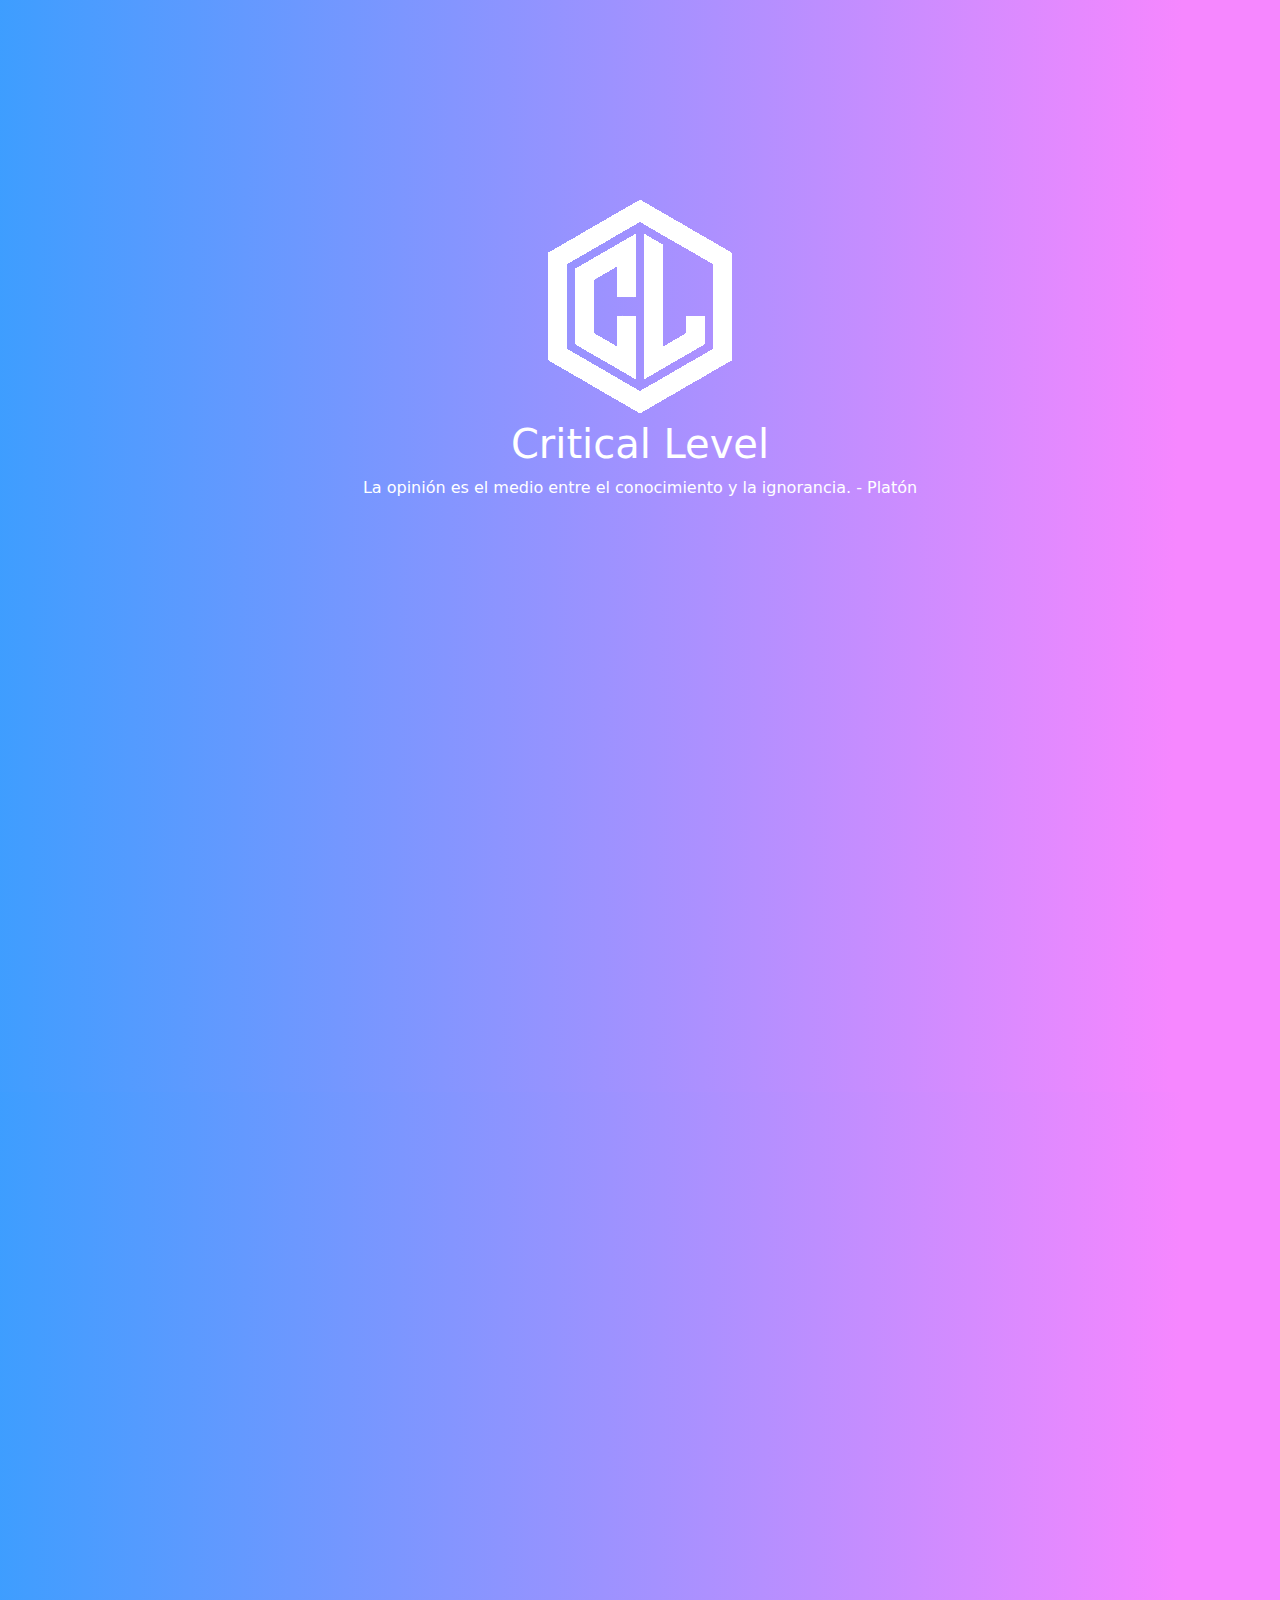
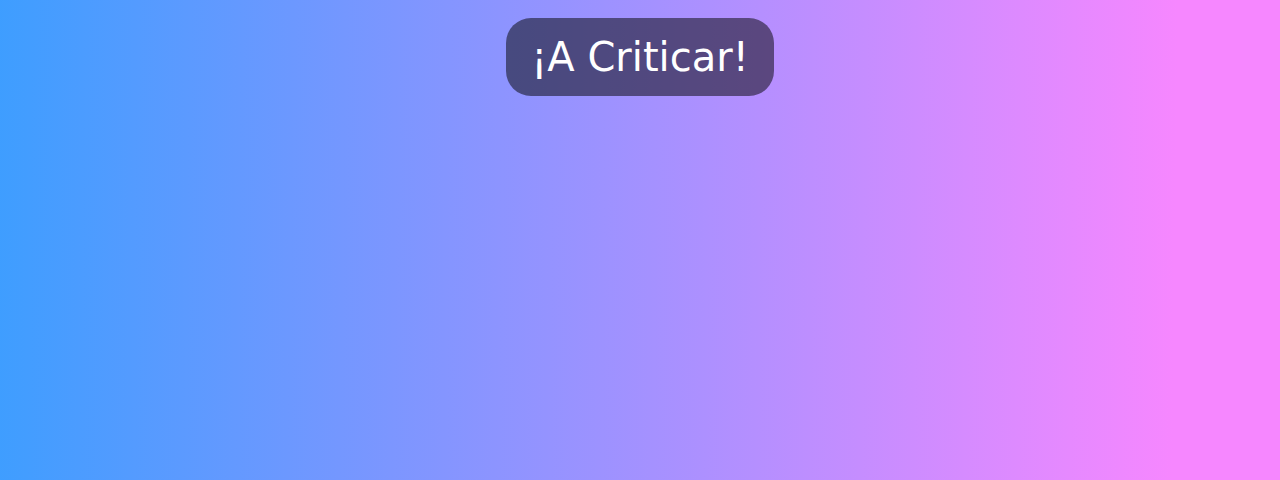
<file: Project Files/index.html>
<!doctype html>
<html lang="es">
  <head>
    <meta charset="UTF-8">
    <meta name="viewport" content="width=device-width, initial-scale=1.0">

    <!-- Icon -->
    <link rel="icon" type="image/x-icon" href="../media/CL_Logo_Blue_Hex/favicon.ico">

    <!-- Fonts -->
    <link rel="stylesheet" href="CriticalLevel/css/fonts.css">

    <!-- Stylesheet-->
    <link rel="stylesheet" href="CriticalLevel/css/LandingPageStyle.css">

    <!-- Animate On Scroll Library -->
    <link rel="stylesheet" href="CriticalLevel/libraries/aos-master/dist/aos.css">
    <script src="CriticalLevel/libraries/aos-master/dist/aos.js"></script>

    <!-- Animate On Scroll Library -->
    <link  rel="stylesheet" href="https://unpkg.com/aos@2.3.1/dist/aos.css">
    <script src="https://cdn.jsdelivr.net/npm/aos@2.3.4/dist/aos.js"></script>

    <!-- JS -->
    <script src="CriticalLevel/js/LandingPageScript.js"></script>

    <!-- Bootstrap -->
    <link href="CriticalLevel/libraries/bootstrap-5.3.3-dist/css/bootstrap.min.css" rel="stylesheet">
     <script src="CriticalLevel/libraries/bootstrap-5.3.3-dist/js/bootstrap.min.js"></script>


     <link rel="stylesheet" href="https://cdn.jsdelivr.net/npm/bootstrap-icons@1.3.0/font/bootstrap-icons.css">
    <!-- Landing Page -->
    <title>Critical Level</title>
  </head>
  <body>
    

    <div class="content">
      <div class="logoSlogan">
        <img src="CriticalLevel/media/CL_Logo_Blue_Hex/CL_Logo_HD_White.png" class="CL_Logo">
        <h1>Critical Level</h1>
        <p class="fraseOpinion">Un lugar donde opinar</p>
      </div>

      <div class="stats aos-init aos-animate" data-aos="fade-in" data-aos-duration="800">
        <h1> ¡Mira estas estadísticas!</h1>
        <div class="stats-container">
          <p id="totalGames">Videojuegos: <span class="spinner-border spinner-border-sm" role="status" aria-hidden="true"></span></p>
          <p id="totalGenres">Géneros Distintos: <span class="spinner-border spinner-border-sm" role="status" aria-hidden="true"></span></p>
          <!-- <p id="totalPlatforms">Plataformas Totales: Cargando...</p> Platform sometines generates AJAX failure, thus, halting the code-->
          <p> Críticas: 100 </p>
          <p> Usuarios: 5.000 </p>
        </div>
      </div>

      <div class="container">
        <div class="row m-1 p1">
          
          <div class="col-md-4 col-sm-12 panelTexto" data-aos="fade-in">
            <div class="contentPanel">
              <h3>¿Qué es Critical Level?</h3>
              <p> Critical Level es la página web por excelencia donde poder compartir tus opiniones sobre millones de juegos con miles de usuarios </p>
            </div>
          </div>
    
          <div class="col-md-4 col-sm-12 panelTexto" data-aos="fade-in">
            <div class="contentPanel">
              <h3>¿Cómo funciona la página?</h3>
              <p> Puedes buscar entre nuestra extensa y amplia base de datos cualquier videojuego, desde antes del año 2000 hasta los últimos títulos de 2024</p>
            </div>
          </div>
    
          <div class="col-md-4 col-sm-12 panelTexto" data-aos="fade-in">
            <div class="contentPanel">
              <h3>¿Es para mí Critical Level?</h3>
              <p> ¿Te gusta sentirte escuchado? ¿Alguna vez has querido compartir tu opinión o simplemente comentar sobre la de los demás? Entonces no te lo pienses dos veces</p>
            </div>
          </div>
          

        </div>
        <div class="button">
          <h1><a class="startButton" href="CriticalLevel/html/index.php">¡A Criticar!</a></h1>
        </div><br><br><br><br><br><br><br><br>
      </div>
    </div>
    
    <script>
      AOS.init({ duration: 1200 });
    </script>
  </body>
</html>

<!-- Special Thanks to: MZRevolver -->
</file>
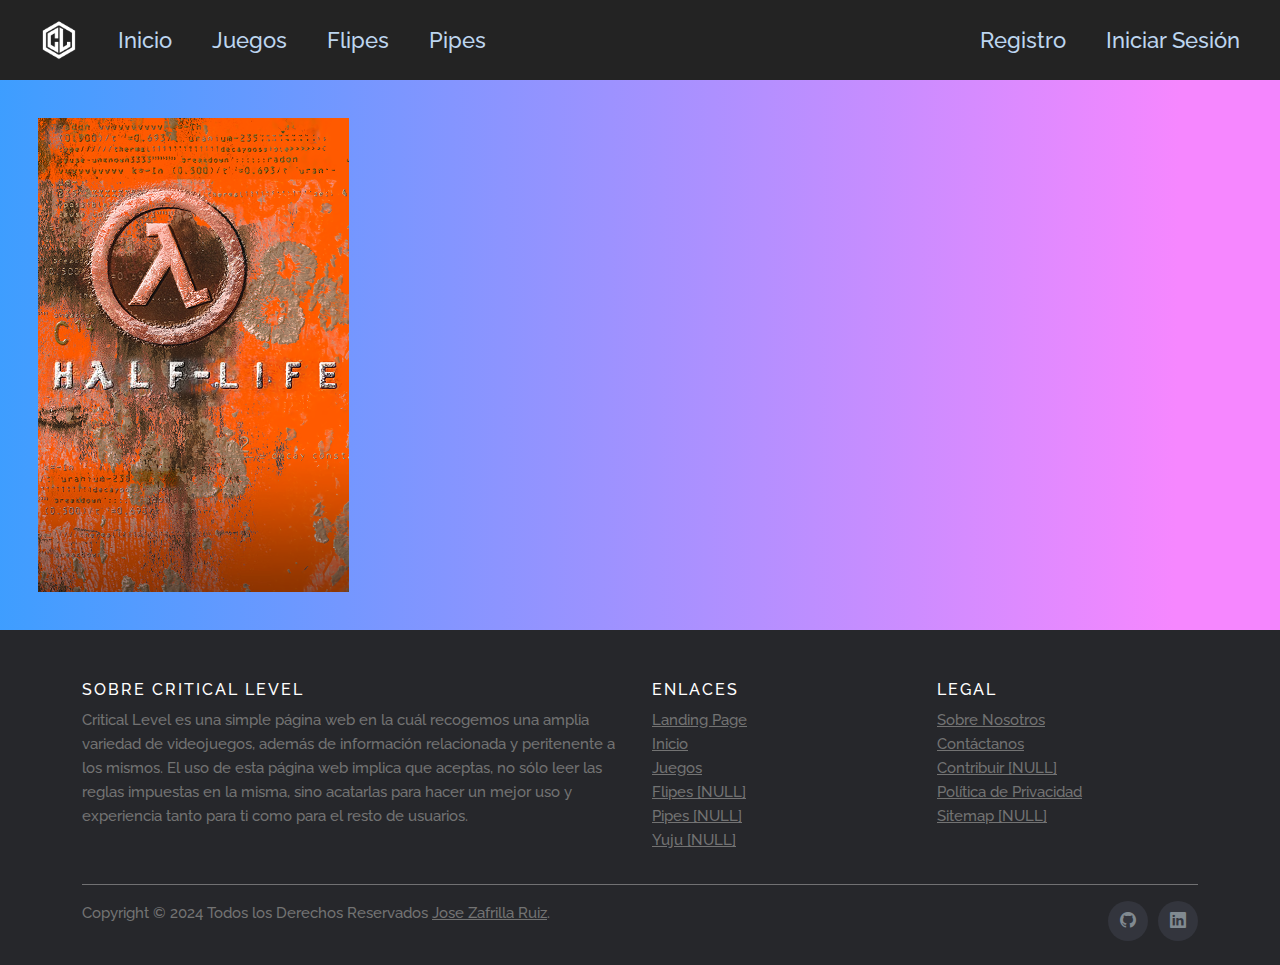
<file: Project Files/CriticalLevel/html/index.html>
<!doctype html>
<html lang="es">
  <head>
    <meta charset="UTF-8">
    <meta name="viewport" content="width=device-width, initial-scale=1.0">

    <!-- Fonts -->
    <link rel="stylesheet" href="../css/fonts.css">

    <!-- StyleSheets -->
    <link rel="stylesheet" href="../css/MainPageStyle.css">

    <!-- Icon -->
    <link rel="icon" type="image/x-icon" href="../media/CL_Logo_Blue_Hex/favicon.ico">

    <!-- Libraries -->
    <link href="../libraries/bootstrap-5.3.3-dist/css/bootstrap.min.css" rel="stylesheet">
    <script src="../libraries/bootstrap-5.3.3-dist/js/bootstrap.min.js"></script>

    <!-- Bootstrap Icons -->
    <link rel="stylesheet" href="https://cdn.jsdelivr.net/npm/bootstrap-icons@1.3.0/font/bootstrap-icons.css">

    <!-- Script -->
    <script src="../js/script.js"></script>
    
    <!-- Main Page -->
    <title>Critical Level</title>
  </head>
  <body>

    <!-- https://wweb.dev/resources/navigation-generator - https://freefrontend.com/css-menu/-->
    <nav class="menu-container">
      <!-- Burger Menu -->
      <input type="checkbox" aria-label="Toggle menu" />
      <span></span>
      <span></span>
      <span></span>
    
      <!-- Logo -->
      <a href="../../index.html" class="menu-logo">
        <img src="../media/CL_Logo_Blue_Hex/CL_Logo_HD_White.png" alt="Landing Page"/>
      </a>
    
      <!-- Navbar Menu -->
      <div class="menu">
        <ul>
          <li>
            <a href="index.html">
              Inicio
            </a>
          </li>
          <li>
            <a href="games.html">
              Juegos
            </a>
          </li>
          <li>
            <a href="#">
              Flipes
            </a>
          </li>
          <li>
            <a href="#">
              Pipes
            </a>
          </li>
        </ul>
        <ul>
          <li>
            <a href="forms/signup.html">
              Registro
            </a>
          </li>
          <li>
            <a href="forms/login.html">
              Iniciar Sesión
            </a>
          </li>
        </ul>
      </div>
    </nav>
    
  <!-- Game Carousel -->
  <!-- https://freefrontend.com/css-gallery/ -->
  <div class="games-showcase">
    <div id="carouselExampleInterval" class="carousel slide carousel-fade w-25" data-bs-ride="carousel">
      
      <div class="carousel-inner">
        <div class="carousel-item active">
          <a href="">
            <img src="../media/hl_game_cover_HiRes.png" class="d-block" alt="..." style="height:37vw" data-bs-interval="1000">
          </a>
        </div>
        <div class="carousel-item">
          <a href="">
            <img src="../media/hl_bs_game_cover_HiRes.png" class="d-block" alt="..." style="height:37vw" data-bs-interval="1000">
          </a>
        </div>
        <div class="carousel-item">
          <a href="">
            <img src="../media/hl_of_game_cover_HiRes.png" class="d-block" alt="..." style="height:37vw" data-bs-interval="1000">
          </a>
        </div>
      </div>

    </div>
  </div>

  
  
  <div class="latest-reviews">

  </div>

  <!-- Site Footer -->
  <footer class="site-footer">
    <div class="container">
      <div class="row">
        <div class="col-sm-12 col-md-6">
          <h6>Sobre Critical Level</h6>
          <p class="text-justify">Critical Level es una simple página web en la cuál recogemos una amplia variedad de videojuegos, además de información relacionada y peritenente a los mismos. El uso de esta página web implica que aceptas, no sólo leer las reglas impuestas en la misma, sino acatarlas para hacer un mejor uso y experiencia tanto para ti como para el resto de usuarios.</p>
        </div>

        <div class="col-xs-6 col-md-3">
          <h6>Enlaces</h6>
          <ul class="footer-links">
            <li><a href="../../index.html">Landing Page</a></li>
            <li><a href="../html/index.html">Inicio</a></li>
            <li><a href="../html/games.html">Juegos</a></li>
            <li><a href="">Flipes [NULL]</a></li>
            <li><a href="">Pipes [NULL]</a></li>
            <li><a href="">Yuju [NULL]</a></li>
          </ul>
        </div>

        <div class="col-xs-6 col-md-3">
          <h6>Legal</h6>
          <ul class="footer-links">
            <li><a href="legal/aboutus.html">Sobre Nosotros</a></li>
            <li><a href="forms/contactus.html">Contáctanos</a></li>
            <li><a href="">Contribuir [NULL]</a></li>
            <li><a href="legal/privacypolicy.html">Política de Privacidad</a></li>
            <li><a href="">Sitemap [NULL]</a></li>
          </ul>
        </div>
      </div>
      <hr>
    </div>
    <div class="container">
      <div class="row">
        <div class="col-md-8 col-sm-6 col-xs-12">
          <p class="copyright-text">Copyright &copy; 2024 Todos los Derechos Reservados 
           <a href="https://github.com/Jozaru27">Jose Zafrilla Ruiz</a>.
          </p>
        </div>

        <!-- Icons Taken from https://icons8.com/ <a target="_blank" href="https://icons8.com/icon/12505/steam">Steam</a> icon by <a target="_blank" href="https://icons8.com">Icons8</a>--> 
        <div class="col-md-4 col-sm-6 col-xs-12">
          <ul class="social-icons">
            <li><a class="github" href="https://github.com/Jozaru27/Critical-Level"><i class="bi-github"></i></a></li>
            <li><a class="linkedin" href="https://www.linkedin.com/in/jose-zafrilla-ruiz/"><i class="bi-linkedin"></i></a></li>
            <!-- <li><a class="steam" href="https://steamcommunity.com/id/jozaru"><i class="bi bi-steam"></i></a></li> -->
            <!--<li><a class="linkedin" href="#"><i class="fa fa-linkedin"></i></a></li>    -->
          </ul>
        </div>
      </div>
    </div>
</footer>

  </body>
</html>
</file>
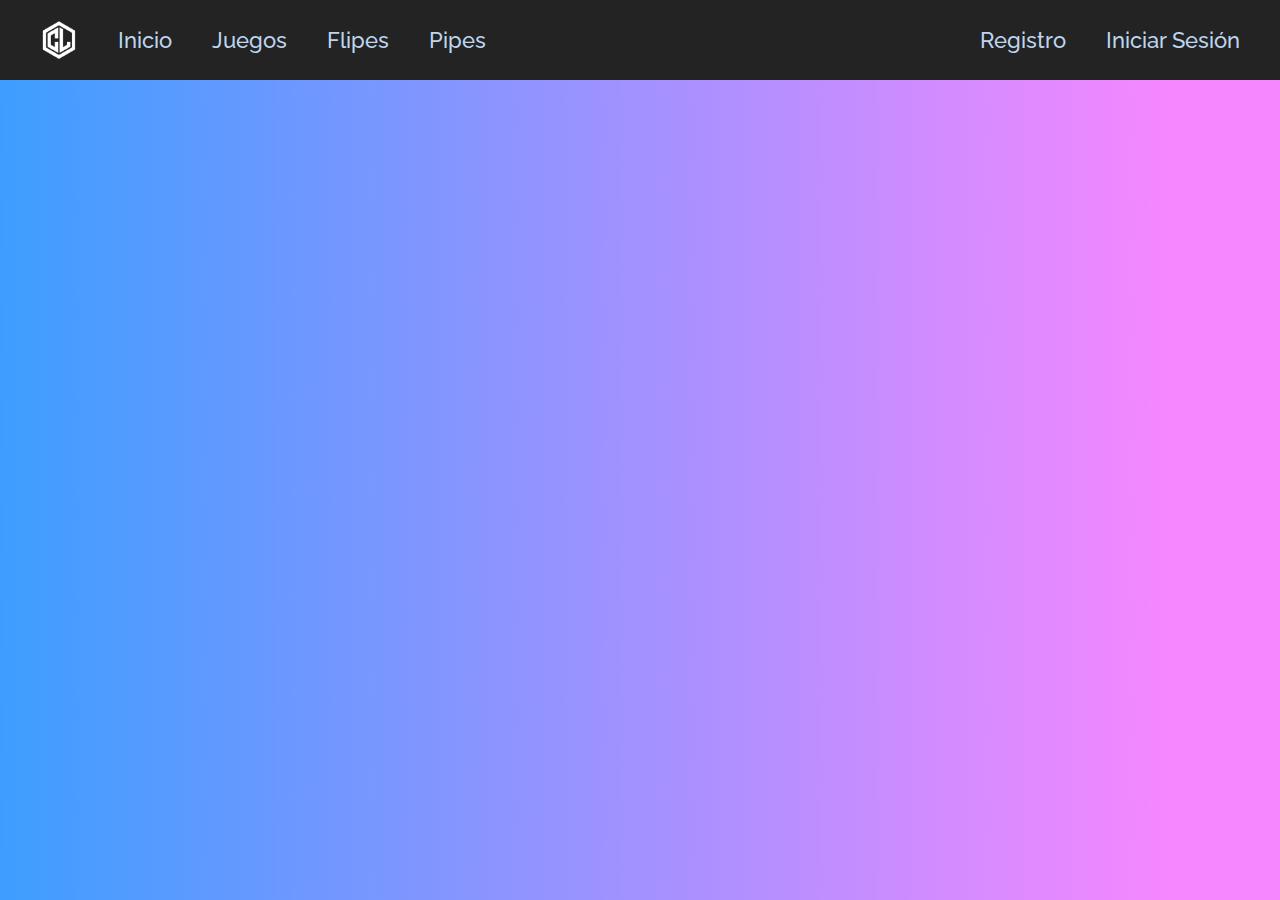
<file: Project Files/CriticalLevel/html/games.html>
<!doctype html>
<html lang="es">
  <head>
    <meta charset="UTF-8">
    <meta name="viewport" content="width=device-width, initial-scale=1.0">

    <!-- Fonts -->
    <link rel="stylesheet" href="../css/fonts.css">

    <!-- StyleSheets -->
    <link rel="stylesheet" href="../css/MainPageStyle.css">
    <link rel="stylesheet" href="../css/GamesPageStyle.css">

    <!-- Icon -->
    <link rel="icon" type="image/x-icon" href="../media/CL_Logo_Blue_Hex/favicon.ico">

    <!-- Libraries -->
    <link href="../libraries/bootstrap-5.3.3-dist/css/bootstrap.min.css" rel="stylesheet">
    <script src="../libraries/bootstrap-5.3.3-dist/js/bootstrap.min.js"></script>

    <!-- Script -->
    <script src="../js/script.js"></script>
    
    <!-- Main Page -->
    <title>Critical Level</title>
  </head>
  <body>

    <!-- https://wweb.dev/resources/navigation-generator - https://freefrontend.com/css-menu/-->
    <nav class="menu-container">
      <!-- Burger Menu -->
      <input type="checkbox" aria-label="Toggle menu" />
      <span></span>
      <span></span>
      <span></span>
    
      <!-- Logo -->
      <a href="../../index.html" class="menu-logo">
        <img src="../media/CL_Logo_Blue_Hex/CL_Logo_HD_White.png" alt="Landing Page"/>
      </a>
    
      <!-- Navbar Menu -->
      <div class="menu">
        <ul>
          <li>
            <a href="index.html">
              Inicio
            </a>
          </li>
          <li>
            <a href="games.html">
              Juegos
            </a>
          </li>
          <li>
            <a href="#">
              Flipes
            </a>
          </li>
          <li>
            <a href="#">
              Pipes
            </a>
          </li>
        </ul>
        <ul>
          <li>
            <a href="signup.html">
              Registro
            </a>
          </li>
          <li>
            <a href="login.html">
              Iniciar Sesión
            </a>
          </li>
        </ul>
      </div>
    </nav>

    <div class="content">

      <div id="gamesContainer"></div>
      <div id="pagination"></div>
    
      <!-- <div style="width:100%">
        <form action="" class="search-bar">
          <input type="search" name="search" pattern=".*\S.*" required>
          <button class="search-btn" type="submit">
            <span>Search</span>
          </button>
        </form>
      </div>

      <div class="latest games">
        <img src="https://cdn2.steamgriddb.com/thumb/823d21584d1c5fe5ea643bc15d17251f.jpg">
        <img src="https://cdn2.steamgriddb.com/thumb/505870c8848f2d550944bf64008c9472.jpg">
        <img src="https://cdn2.steamgriddb.com/thumb/ea7125c532d2047c12186fb54f3f0c88.jpg">
        <img src="https://cdn2.steamgriddb.com/thumb/25644b95de790aea9e0cb3d19b17a945.jpg">
        <img src="https://cdn2.steamgriddb.com/thumb/0ed5055450adbd836945761a6fa43ee0.jpg">
      </div> -->
    </div>

  </body>
</html>
</file>
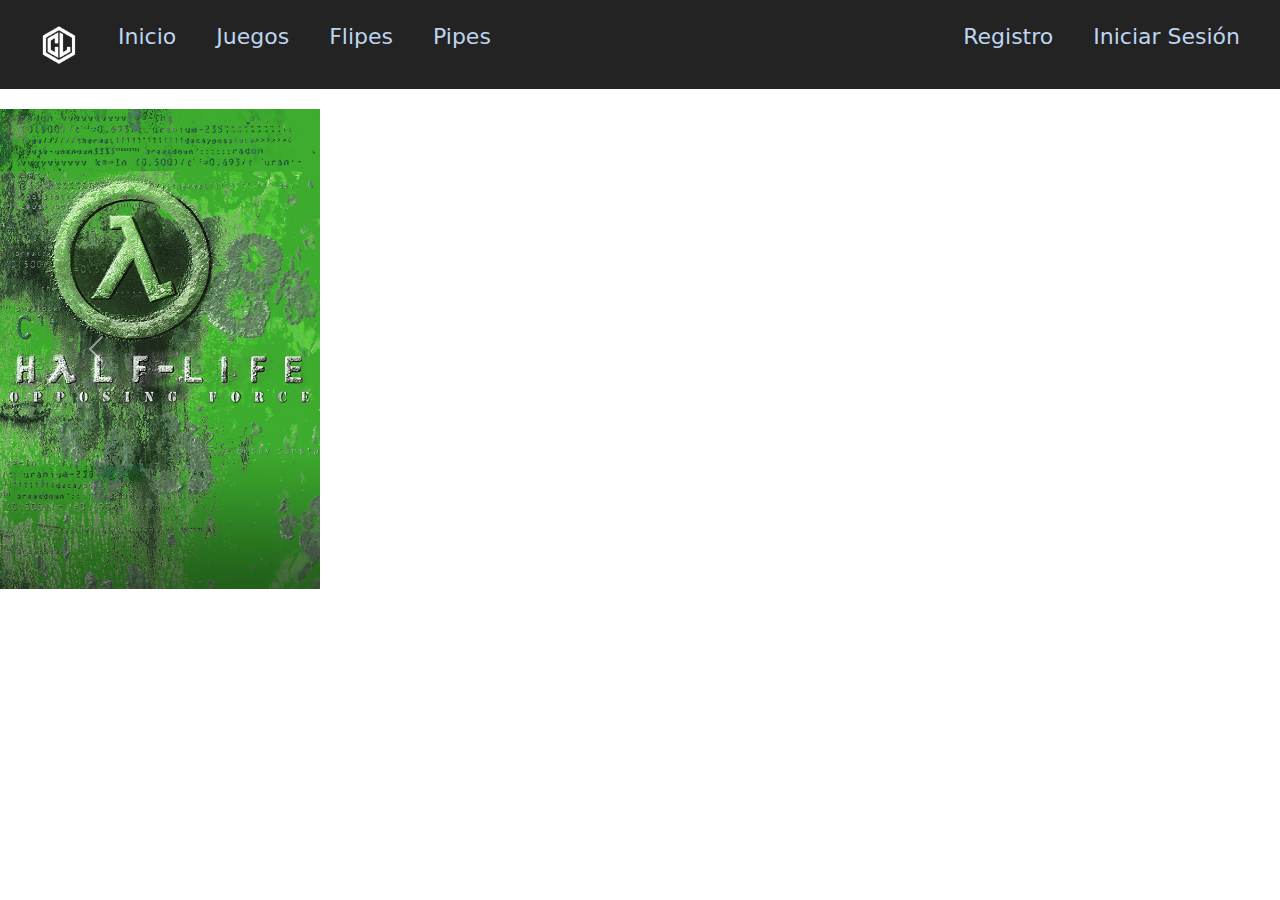
<file: Project Files/CriticalLevel/media/Critical Level.html>
<!DOCTYPE html>
<!-- saved from url=(0105)file:///C:/Users/jzafrilla/Documents/GitHub/Critical-Level/Project%20Files/CriticalLevel/html/index.html# -->
<html lang="es"><head><meta http-equiv="Content-Type" content="text/html; charset=UTF-8">
    
    <meta name="viewport" content="width=device-width, initial-scale=1.0">

    <!-- Fonts -->
    <link rel="stylesheet" href="./Critical Level_files/fonts.css">

    <!-- StyleSheets -->
    <link rel="stylesheet" href="./Critical Level_files/MainPageStyle.css">

    <!-- Icon -->
    <link rel="icon" type="image/x-icon" href="file:///C:/Users/jzafrilla/Documents/GitHub/Critical-Level/Project%20Files/CriticalLevel/media/CL_Logo_Blue_Hex/favicon.ico">

    <!-- Libraries -->
    <link href="./Critical Level_files/bootstrap.min.css" rel="stylesheet">
    <script src="./Critical Level_files/bootstrap.min.js.descarga"></script>

    

    <!-- Script -->
    <script src="./Critical Level_files/script.js.descarga"></script>
    
    <!-- Main Page -->
    <title>Critical Level</title>
  </head>
  <body>

    <!-- https://wweb.dev/resources/navigation-generator - https://freefrontend.com/css-menu/-->
    <nav class="menu-container">
      <!-- Burger Menu -->
      <input type="checkbox" aria-label="Toggle menu">
      <span></span>
      <span></span>
      <span></span>
    
      <!-- Logo -->
      <a href="file:///C:/Users/jzafrilla/Documents/GitHub/Critical-Level/Project%20Files/index.html" class="menu-logo">
        <img src="./Critical Level_files/CL_Logo_HD_White.png" alt="Landing Page">
      </a>
    
      <!-- Navbar Menu -->
      <div class="menu">
        <ul>
          <li>
            <a href="file:///C:/Users/jzafrilla/Documents/GitHub/Critical-Level/Project%20Files/CriticalLevel/html/index.html#">
              Inicio
            </a>
          </li>
          <li>
            <a href="file:///C:/Users/jzafrilla/Documents/GitHub/Critical-Level/Project%20Files/CriticalLevel/html/index.html#">
              Juegos
            </a>
          </li>
          <li>
            <a href="file:///C:/Users/jzafrilla/Documents/GitHub/Critical-Level/Project%20Files/CriticalLevel/html/index.html#">
              Flipes
            </a>
          </li>
          <li>
            <a href="file:///C:/Users/jzafrilla/Documents/GitHub/Critical-Level/Project%20Files/CriticalLevel/html/index.html#">
              Pipes
            </a>
          </li>
        </ul>
        <ul>
          <li>
            <a href="file:///C:/Users/jzafrilla/Documents/GitHub/Critical-Level/Project%20Files/CriticalLevel/html/index.html#">
              Registro
            </a>
          </li>
          <li>
            <a href="file:///C:/Users/jzafrilla/Documents/GitHub/Critical-Level/Project%20Files/CriticalLevel/html/index.html#">
              Iniciar Sesión
            </a>
          </li>
        </ul>
      </div>
    </nav>
    
  <!-- https://freefrontend.com/css-gallery/ -->
  <div id="games-showcase" width="50px">
    <div id="carouselExampleInterval" class="carousel slide" data-bs-ride="carousel">
      <div class="carousel-inner">
        <div class="carousel-item">
          <img src="./Critical Level_files/hl_game_cover_HiRes.png" class="d-block w-25" alt="...">
        </div>
        <div class="carousel-item">
          <img src="./Critical Level_files/hl_bs_game_cover_HiRes.png" class="d-block w-25" alt="...">
        </div>
        <div class="carousel-item active">
          <img src="./Critical Level_files/hl_of_game_cover_HiRes.png" class="d-block w-25" alt="...">
        </div>
      </div>
      <button class="carousel-control-prev" type="button" data-bs-target="#carouselExampleInterval" data-bs-slide="prev">
        <span class="carousel-control-prev-icon" aria-hidden="true"></span>
        <span class="visually-hidden">Previous</span>
      </button>
      <button class="carousel-control-next" type="button" data-bs-target="#carouselExampleInterval" data-bs-slide="next">
        <span class="carousel-control-next-icon" aria-hidden="true"></span>
        <span class="visually-hidden">Next</span>
      </button>
    </div>
  </div>
  
  <div id="latest-reviews">

  </div>

  
</body></html>
</file>
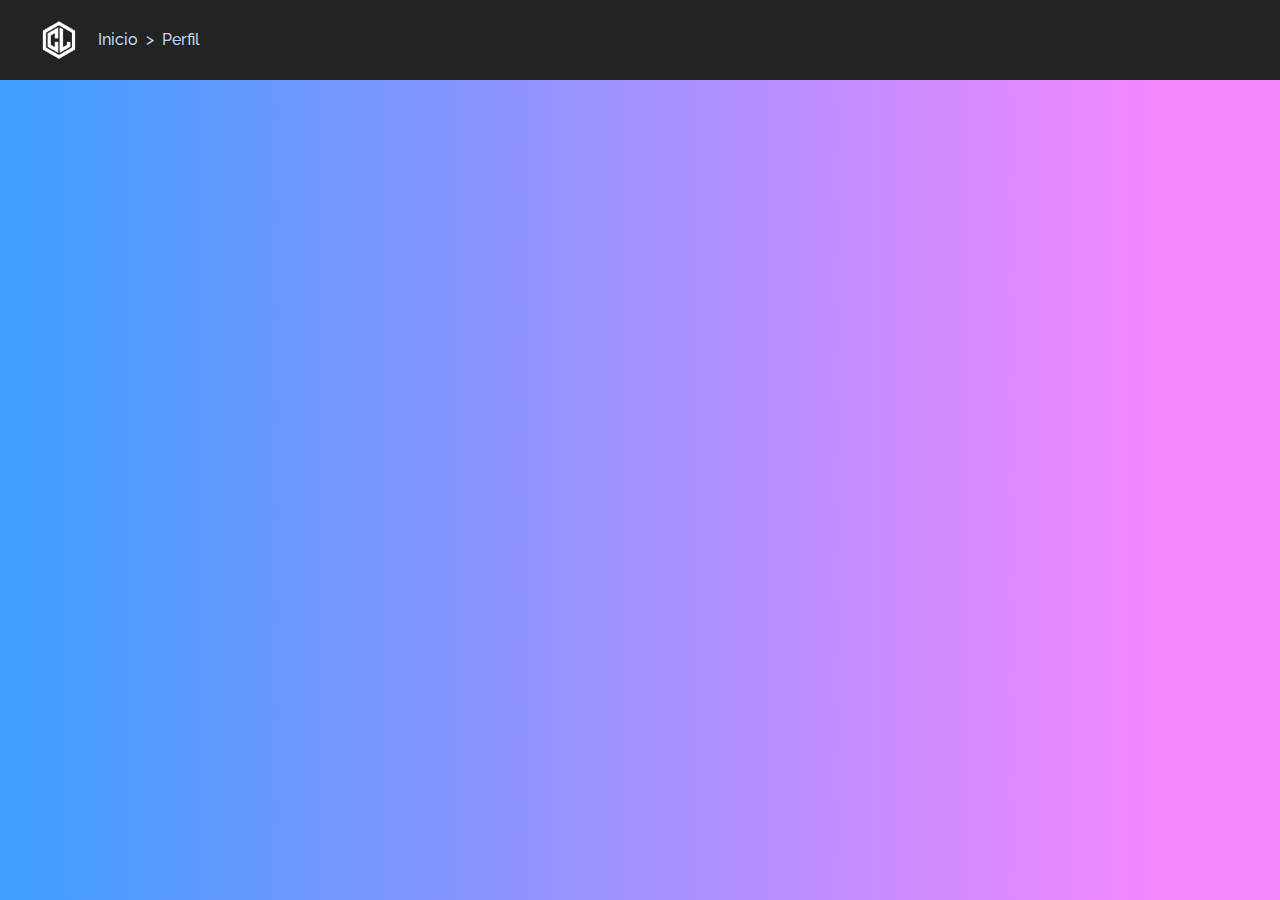
<file: Project Files/CriticalLevel/html/dynamic/profile.html>
<!doctype html>
<html lang="es">
  <head>
    <meta charset="UTF-8">
    <meta name="viewport" content="width=device-width, initial-scale=1.0">

    <!-- Fonts -->
    <link rel="stylesheet" href="../../css/fonts.css">

    <!-- StyleSheets -->
    <link rel="stylesheet" href="../../css/MainPageStyle.css">
    <link rel="stylesheet" href="../../css/formsStyles/contactPageStyle.css">

    <!-- Icon -->
    <link rel="icon" type="image/x-icon" href="../../media/CL_Logo_Blue_Hex/favicon.ico">

    <!-- Libraries -->
    <link href="../../libraries/bootstrap-5.3.3-dist/css/bootstrap.min.css" rel="stylesheet">
    <script src="../../libraries/bootstrap-5.3.3-dist/js/bootstrap.min.js"></script>
    
    <!-- Main Page -->
    <title>Critical Level</title>
  </head>
  <body>

    <!-- https://wweb.dev/resources/navigation-generator - https://freefrontend.com/css-menu/-->
    <nav class="menu-container">
      <!-- Logo -->
      <a href="../../../index.html" class="menu-logo">
        <img src="../../media/CL_Logo_Blue_Hex/CL_Logo_HD_White.png" alt="Landing Page"/>
      </a><a href="../index.html">Inicio &nbsp;</a>>&nbsp; Perfil

      <!-- <div class="menu">
        <ul>
          <li>
            <a href="#">
              Inicio
            </a>
          </li>
        </ul>
      </div> -->
      
    </nav>

    

    <!-- AÑADIR FOOTER-->

  </body>
</html>
</file>
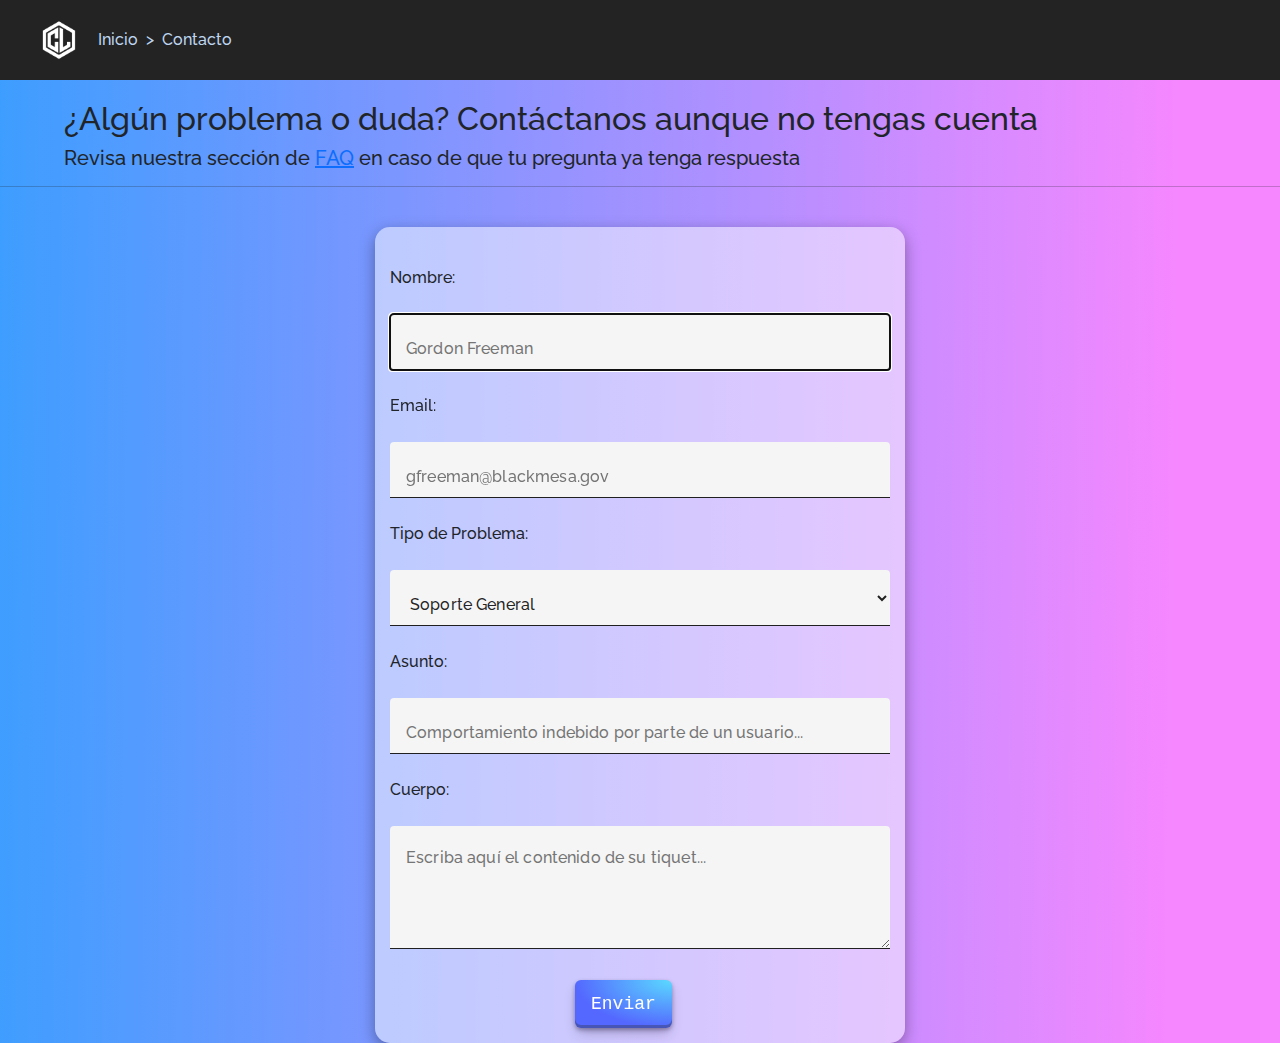
<file: Project Files/CriticalLevel/html/forms/contactus.html>
<!doctype html>
<html lang="es">
  <head>
    <meta charset="UTF-8">
    <meta name="viewport" content="width=device-width, initial-scale=1.0">

    <!-- Fonts -->
    <link rel="stylesheet" href="../../css/fonts.css">

    <!-- StyleSheets -->
    <link rel="stylesheet" href="../../css/MainPageStyle.css">
    <link rel="stylesheet" href="../../css/formsStyles/contactPageStyle.css">

    <!-- Icon -->
    <link rel="icon" type="image/x-icon" href="../../media/CL_Logo_Blue_Hex/favicon.ico">

    <!-- Libraries -->
    <link href="../../libraries/bootstrap-5.3.3-dist/css/bootstrap.min.css" rel="stylesheet">
    <script src="../../libraries/bootstrap-5.3.3-dist/js/bootstrap.min.js"></script>
    
    <!-- Main Page -->
    <title>Critical Level</title>
  </head>
  <body>

    <!-- https://wweb.dev/resources/navigation-generator - https://freefrontend.com/css-menu/-->
    <nav class="menu-container">
      <!-- Logo -->
      <a href="../../../index.php" class="menu-logo">
        <img src="../../media/CL_Logo_Blue_Hex/CL_Logo_HD_White.png" alt="Landing Page"/>
      </a><a href="../index.php">Inicio &nbsp;</a>>&nbsp; Contacto    
    </nav>

    <h2>¿Algún problema o duda? Contáctanos aunque no tengas cuenta</h2>
    <h5>Revisa nuestra sección de <a href="../legal/FAQ.html">FAQ</a> en caso de que tu pregunta ya tenga respuesta</h5><hr><br>

    <div class="content">
      <form class="contact" method="post"><br>
      
        <label for="nombre">Nombre:</label><br><br>
        <input type="text" class="campoForm" id="nombre" name="nombre" placeholder="Gordon Freeman" required autofocus><br><br>

        <label for="email">Email:</label><br><br>
        <input type="email" class="campoForm" id="email" name="email" placeholder="gfreeman@blackmesa.gov" required><br><br>

        <label for="tipoProblema">Tipo de Problema:</label><br><br>
        <select class="campoForm" id="tipoProblema" name="tipoProblema" required><br><br>
          <option value="general" autofocus>Soporte General</option>
          <option value="comercial">Comercial</option>
          <option value="moderacionDenuncias">Moderación/Denuncias</option>
          <option value="otro">Otro</option>
        </select><br><br>

        <label for="asunto">Asunto:</label><br><br>
        <input type="text" class="campoForm" id="asunto" name="asunto" placeholder="Comportamiento indebido por parte de un usuario..." required><br><br>

        <label for="cuerpo">Cuerpo:</label><br><br>
        <textarea class="campoTextareaForm" id="cuerpo" name="cuerpo" rows="4" cols="50" required placeholder="Escriba aquí el contenido de su tiquet..."></textarea><br><br>

        <input type="button" id="enviar" name="enviar" value="Enviar" class="submitButton">
      </form>
    </div>
  </body>
</html>
</file>
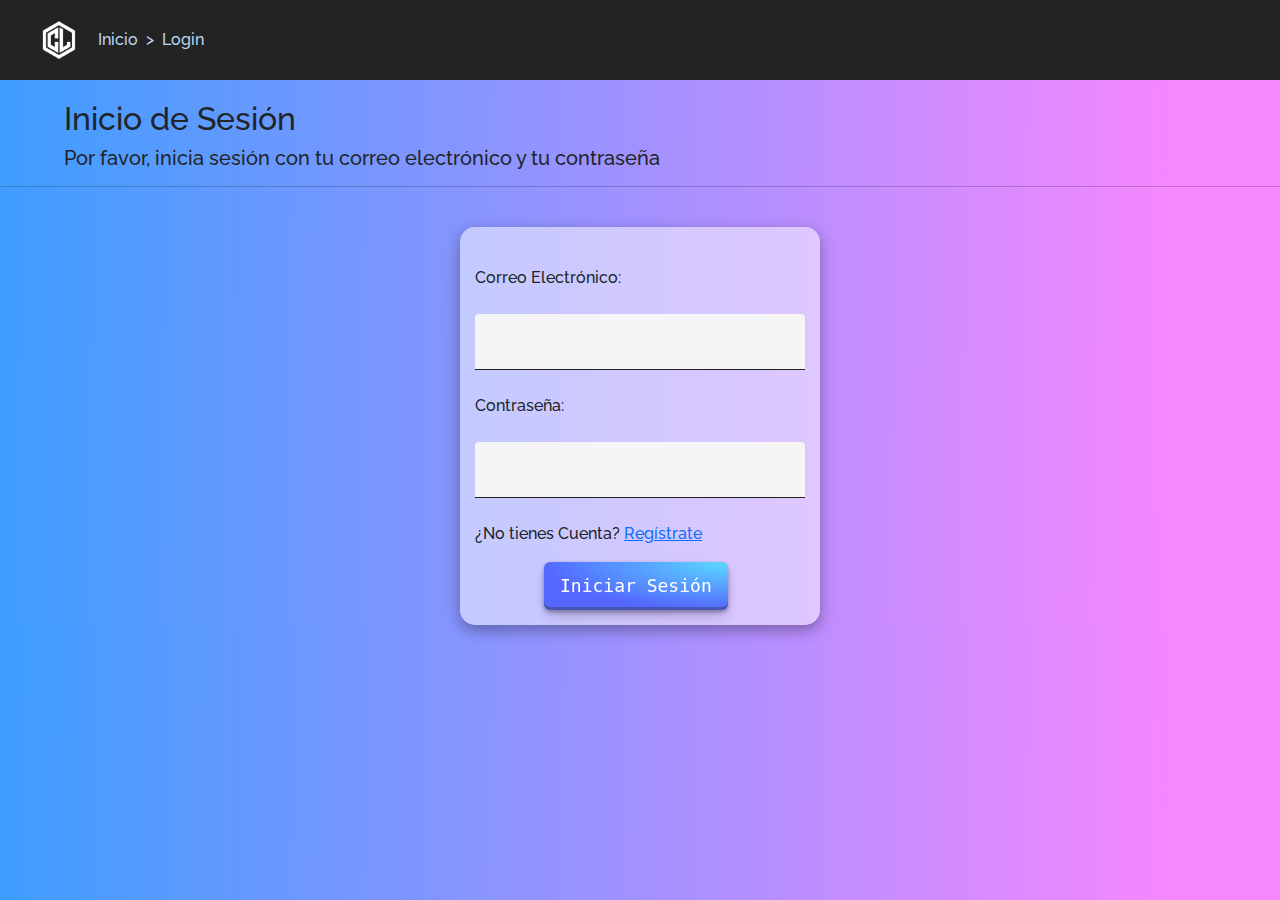
<file: Project Files/CriticalLevel/html/forms/login.html>
<!doctype html>
<html lang="es">
  <head>
    <meta charset="UTF-8">
    <meta name="viewport" content="width=device-width, initial-scale=1.0">

    <!-- Fonts -->
    <link rel="stylesheet" href="../../css/fonts.css">

    <!-- StyleSheets -->
    <link rel="stylesheet" href="../../css/MainPageStyle.css">
    <link rel="stylesheet" href="../../css/formsStyles/loginSignup.css">

    <!-- Icon -->
    <link rel="icon" type="image/x-icon" href="../../media/CL_Logo_Blue_Hex/favicon.ico">

    <!-- Libraries -->
    <link href="../../libraries/bootstrap-5.3.3-dist/css/bootstrap.min.css" rel="stylesheet">
    <script src="../../libraries/bootstrap-5.3.3-dist/js/bootstrap.min.js"></script>
    
    <!-- Main Page -->
    <title>Critical Level</title>
  </head>
  <body>

    <!-- https://wweb.dev/resources/navigation-generator - https://freefrontend.com/css-menu/-->
    <nav class="menu-container">
      <a href="../../../index.php" class="menu-logo">
        <img src="../../media/CL_Logo_Blue_Hex/CL_Logo_HD_White.png" alt="Landing Page"/>
      </a><a href="../index.php">Inicio &nbsp;</a>>&nbsp; Login
    </nav>

    <h2>Inicio de Sesión</h2>
    <h5>Por favor, inicia sesión con tu correo electrónico y tu contraseña</h5><hr><br>

    <div class="content">
      <form class="contact" method="post" action="../../php/login.php"><br>

        <label for="email">Correo Electrónico:</label><br><br>
        <input type="email" class="campoForm" id="email" name="email" required><br><br>

        <label for="contraseña">Contraseña:</label><br><br>
        <input type="password" class="campoForm" id="contraseña" name="contraseña" required><br><br>

        <p>¿No tienes Cuenta? <a href="signup.html">Regístrate</a></p> 

        <input type="submit" id="enviar" name="enviar" value="Iniciar Sesión" class="submitButton submitLoginButton">
      </form>
    </div>
  </body>
</html>
</file>
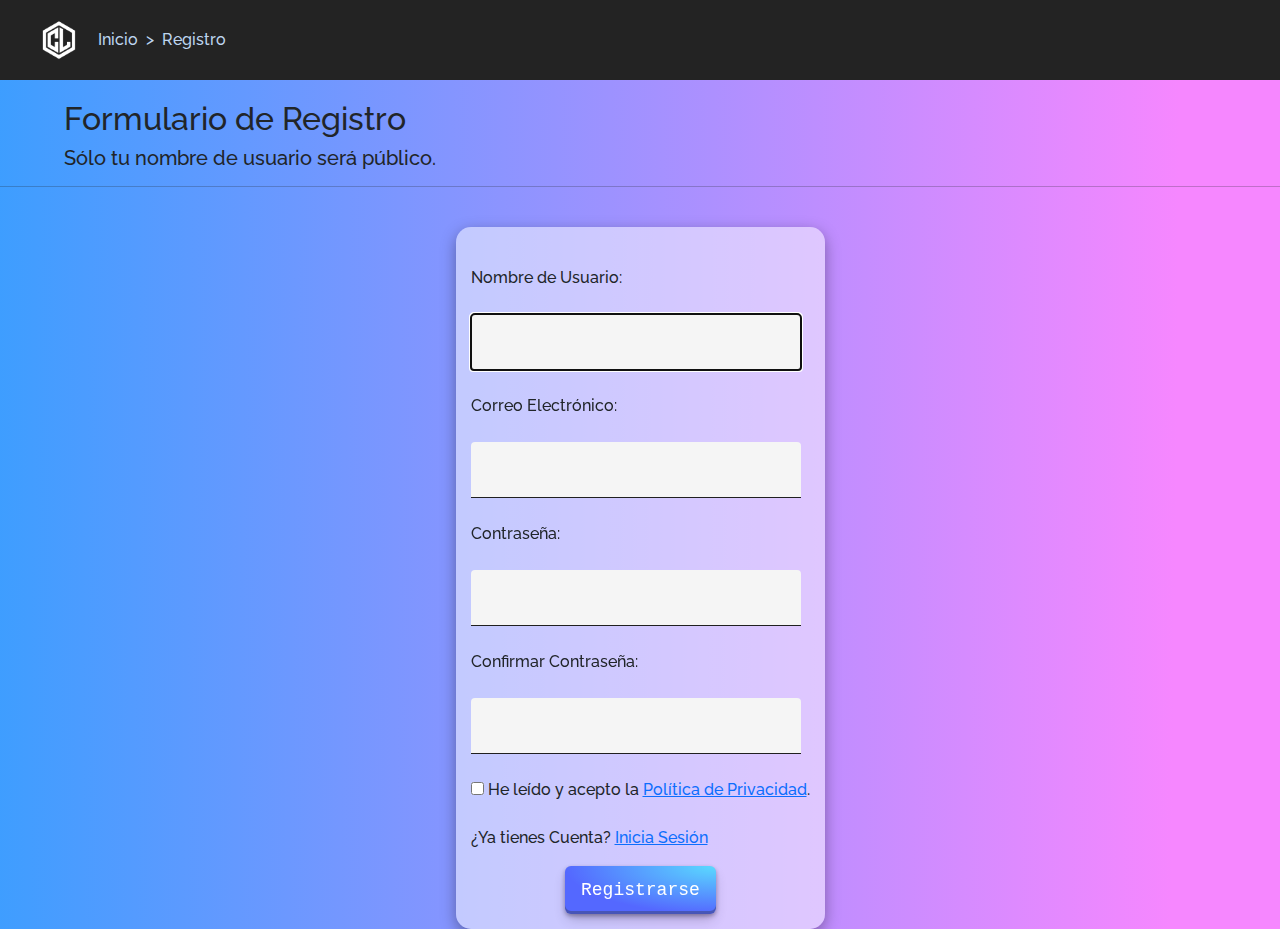
<file: Project Files/CriticalLevel/html/forms/signup.html>
<!doctype html>
<html lang="es">
  <head>
    <meta charset="UTF-8">
    <meta name="viewport" content="width=device-width, initial-scale=1.0">

    <!-- Fonts -->
    <link rel="stylesheet" href="../../css/fonts.css">

    <!-- StyleSheets -->
    <link rel="stylesheet" href="../../css/MainPageStyle.css">
    <link rel="stylesheet" href="../../css/formsStyles/loginSignup.css">

    <!-- Icon -->
    <link rel="icon" type="image/x-icon" href="../../media/CL_Logo_Blue_Hex/favicon.ico">

    <!-- Libraries -->
    <link href="../../libraries/bootstrap-5.3.3-dist/css/bootstrap.min.css" rel="stylesheet">
    <script src="../../libraries/bootstrap-5.3.3-dist/js/bootstrap.min.js"></script>
    
    <!-- Main Page -->
    <title>Critical Level</title>
  </head>
  <body>

    <!-- https://wweb.dev/resources/navigation-generator - https://freefrontend.com/css-menu/-->
    <nav class="menu-container">
      <a href="../../../index.php" class="menu-logo">
        <img src="../../media/CL_Logo_Blue_Hex/CL_Logo_HD_White.png" alt="Landing Page"/>
      </a><a href="../index.php">Inicio &nbsp;</a>>&nbsp; Registro
    </nav>

    <h2>Formulario de Registro</h2>
    <h5>Sólo tu nombre de usuario será público.</h5><hr><br>

    <div class="content">
      <form class="contact" method="POST" action="../../php/signup.php"><br>
      
        <label for="nombre_usuario">Nombre de Usuario:</label><br><br>
        <input type="text" class="campoForm" id="nombre_usuario" name="nombre_usuario" required autofocus><br><br>

        <label for="email">Correo Electrónico:</label><br><br>
        <input type="email" class="campoForm" id="email" name="email" required><br><br>

        <label for="contraseña">Contraseña:</label><br><br>
        <input type="password" class="campoForm" id="contraseña" name="contraseña" required><br><br>

        <label for="contaseñaConfirmar">Confirmar Contraseña:</label><br><br>
        <input type="password" class="campoForm" id="contraseñaConfirmar" name="contraseñaConfirmar" required><br><br>

        <label for="aceptaPolitica"> <input type="checkbox" required> He leído y acepto la <a href="../../html/legal/privacypolicy.html" target=”_blank” >Política de Privacidad</a>.</label><br><br>
        <p>¿Ya tienes Cuenta? <a href="login.html">Inicia Sesión</a></p> 

        <input type="submit" id="enviar" name="enviar" value="Registrarse" class="submitButton">
      </form>
    </div>
  </body>
</html>
</file>
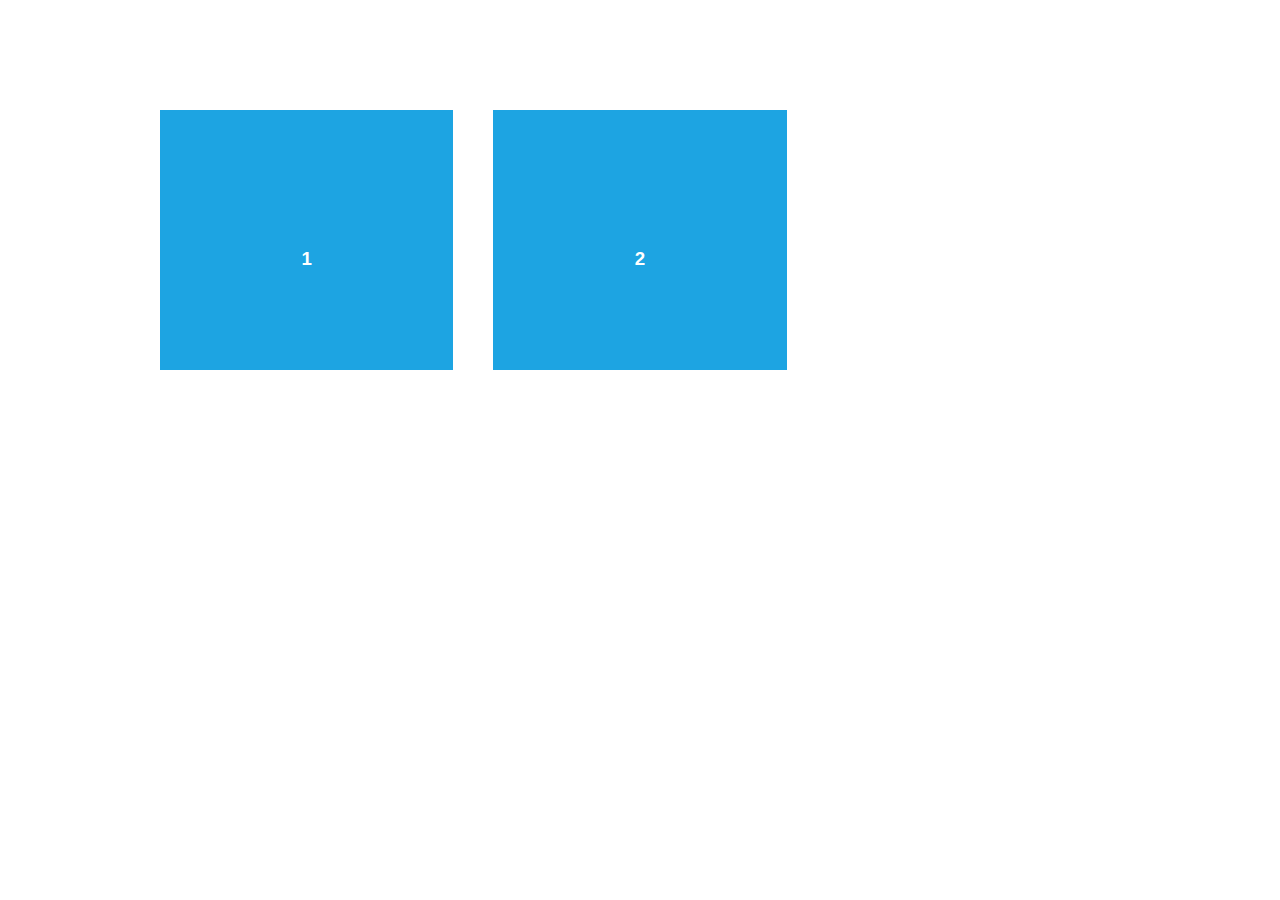
<file: Project Files/CriticalLevel/libraries/aos-master/demo/async.html>
<!DOCTYPE html>
<html>
  <head>
    <meta charset="utf-8">
    <title>AOS - Animate on scroll library</title>
    <meta name="viewport" content="width=device-width">
    <link rel="stylesheet" href="css/styles.css" />
    <link rel="stylesheet" href="../dist/aos.css" />
  </head>
  <body>
    <div id="aos-demo" class="aos-all"></div>

    <script src="../dist/aos.js"></script>
    <script>
      AOS.init({
        easing: 'ease-in-out-sine'
      });

      setInterval(addItem, 300);

      var itemsCounter = 1;
      var container = document.getElementById('aos-demo');

      function addItem () {
        if (itemsCounter > 42) return;
        var item = document.createElement('div');
        item.classList.add('aos-item');
        item.setAttribute('data-aos', 'fade-up');
        item.innerHTML = '<div class="aos-item__inner"><h3>' + itemsCounter + '</h3></div>';
        container.appendChild(item);
        itemsCounter++;
      }
    </script>
  </body>
</html>
</file>
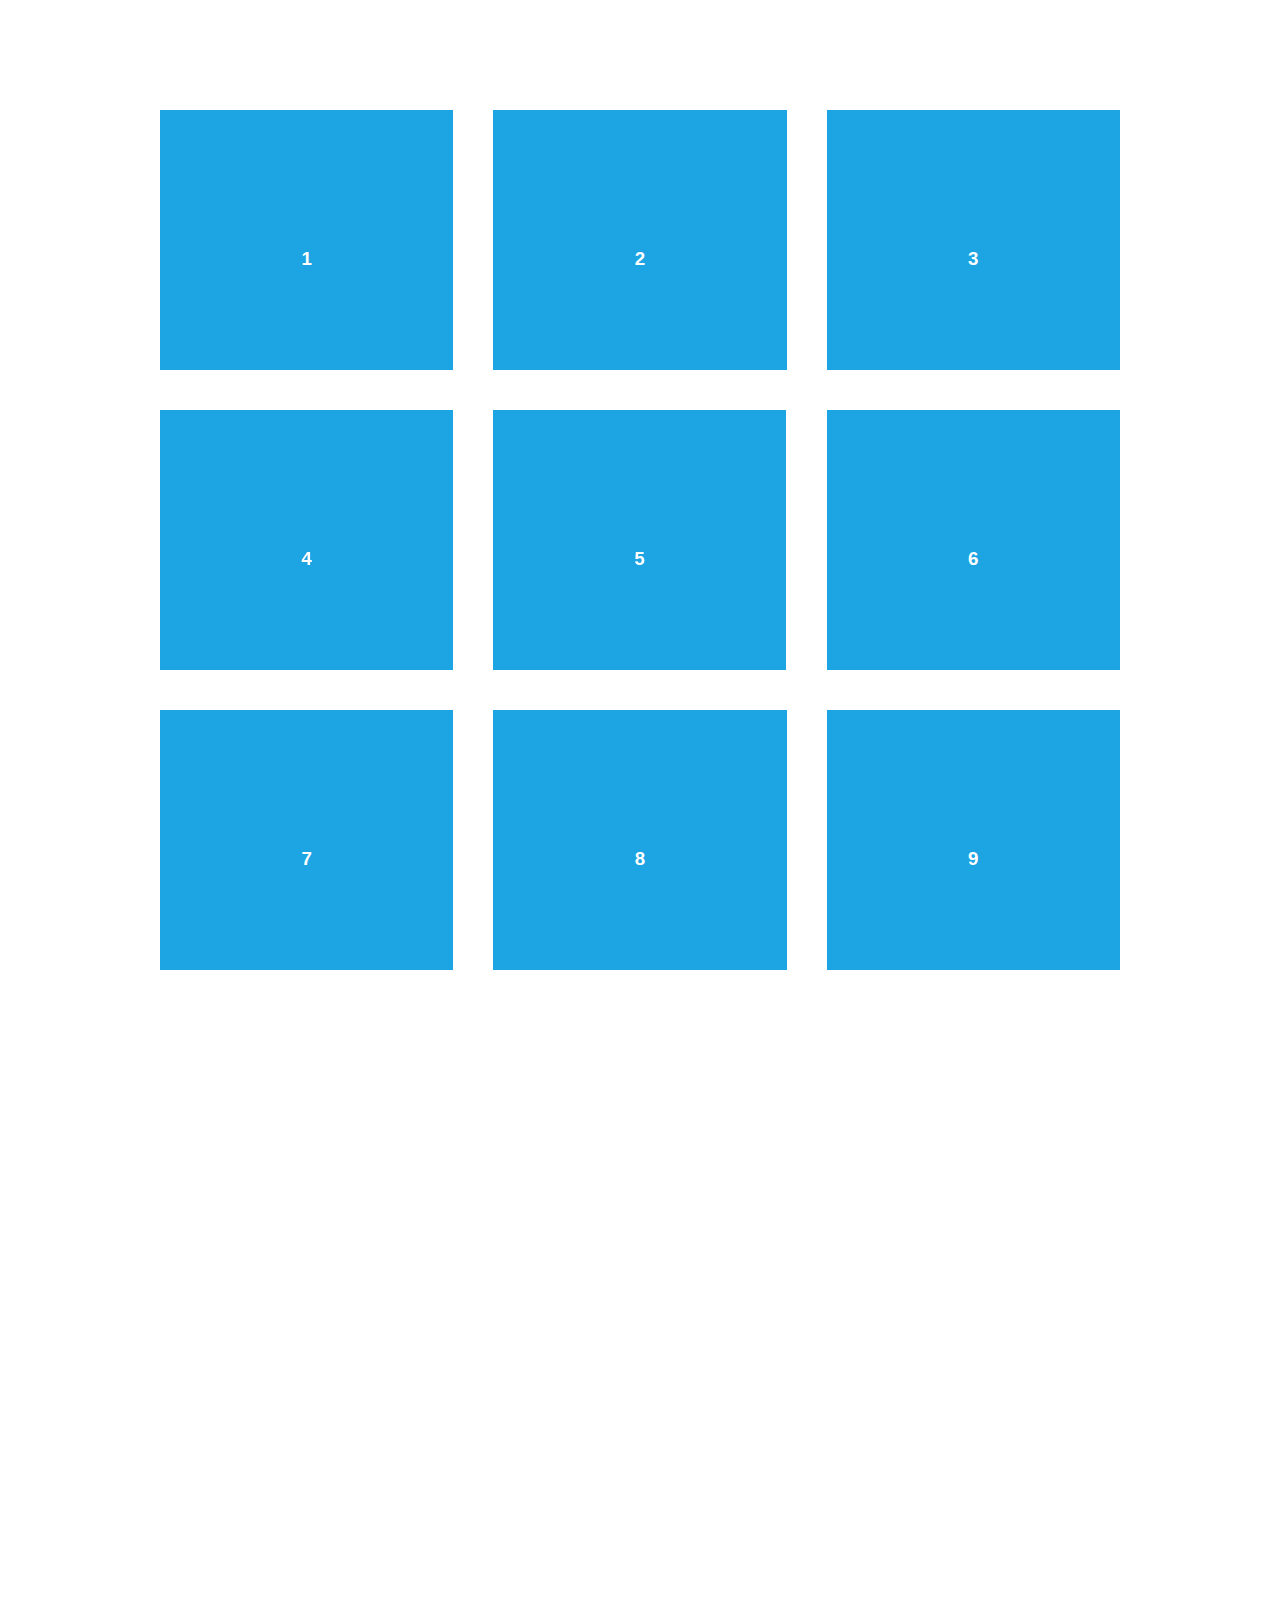
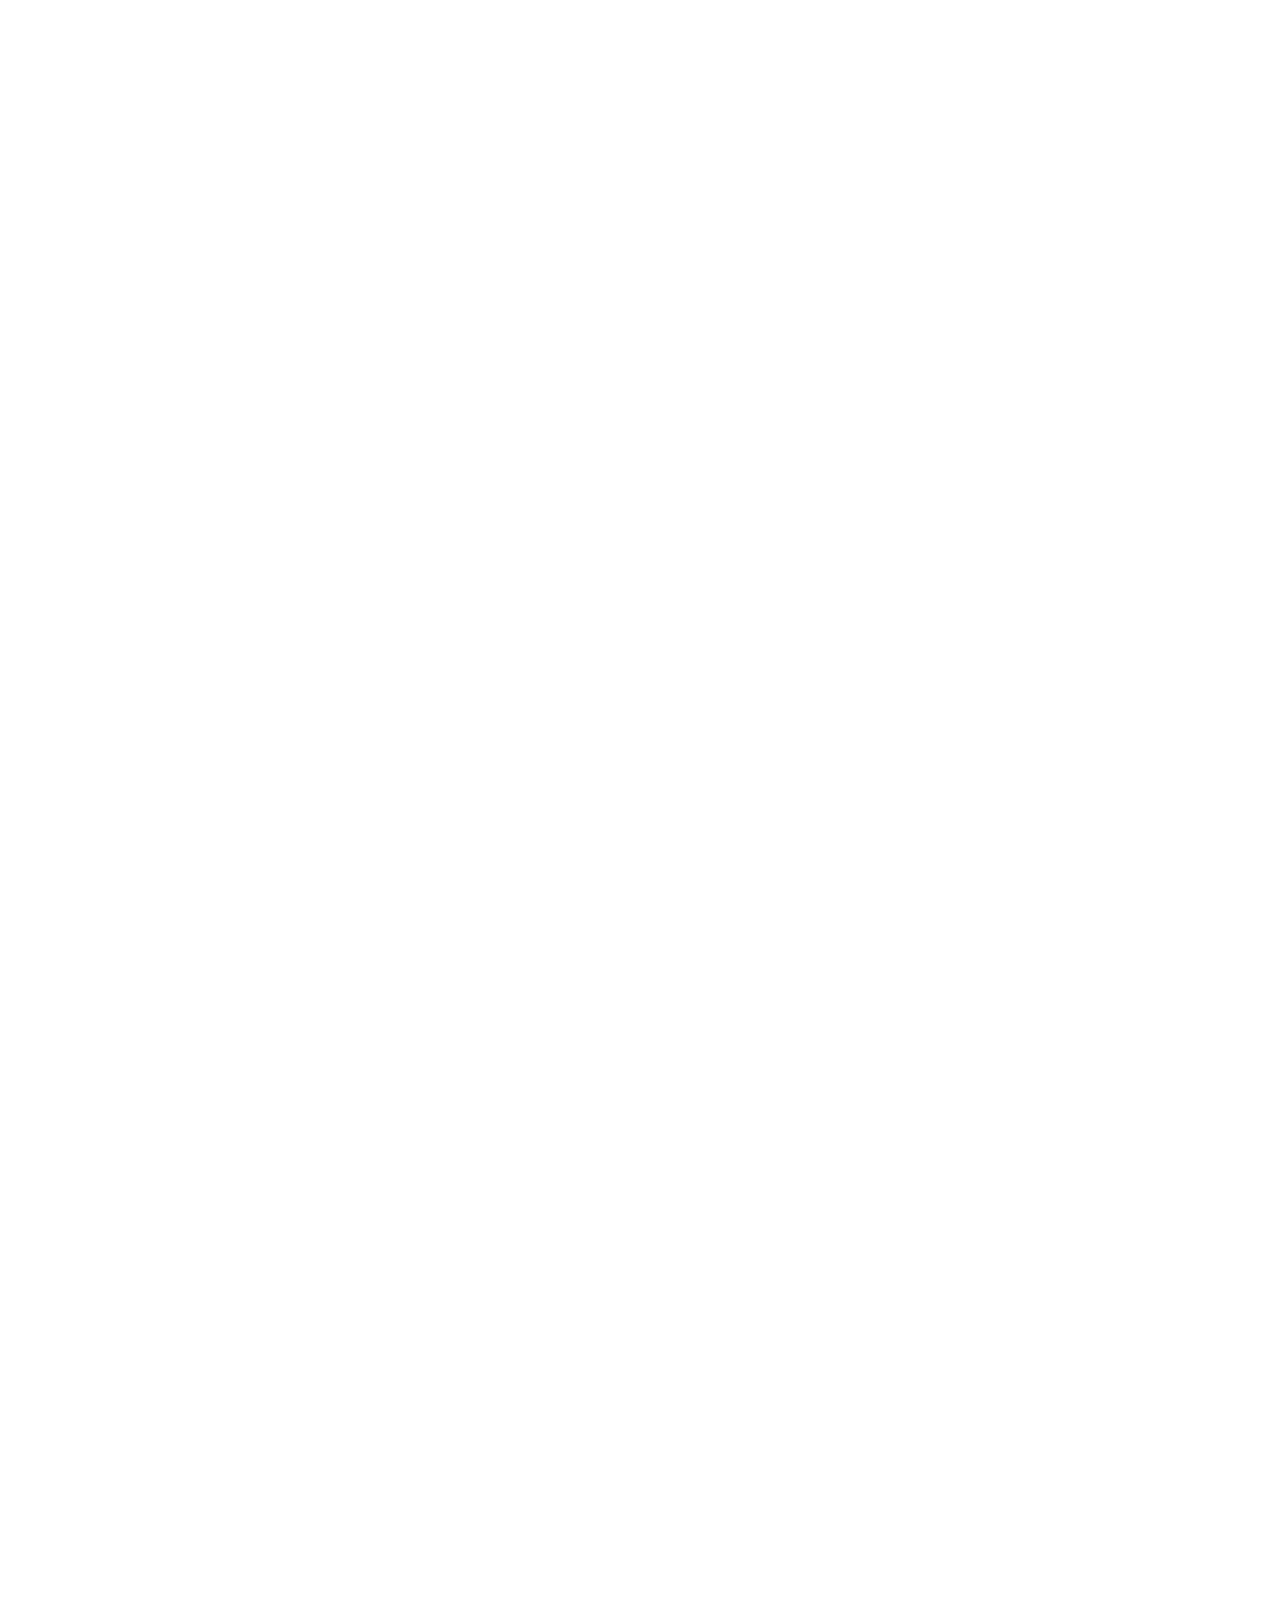
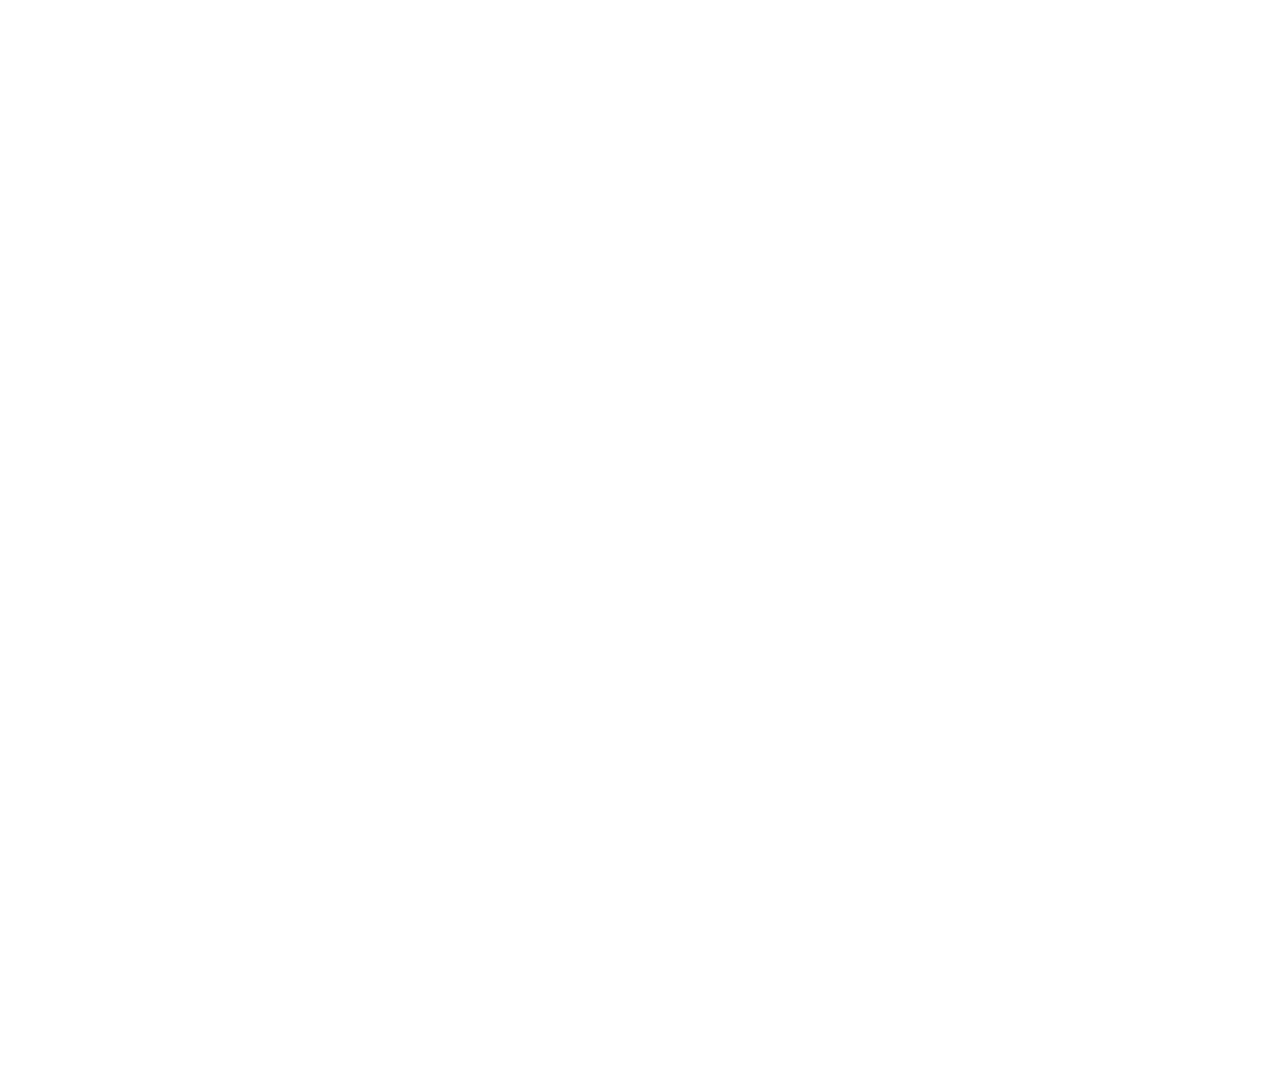
<file: Project Files/CriticalLevel/libraries/aos-master/demo/simple.html>
<!DOCTYPE html>
<html>
  <head>
    <meta charset="utf-8">
    <title>AOS - Animate on scroll library</title>
    <meta name="viewport" content="width=device-width">
    <link rel="stylesheet" href="css/styles.css" />
    <link rel="stylesheet" href="../dist/aos.css" />
    <!--[if lt IE 9]>
    <script src="//html5shiv.googlecode.com/svn/trunk/html5.js"></script>
    <![endif]-->
  </head>
  <body>
    <div id="transcroller-body" class="aos-all">
      <div class="aos-item" data-aos="fade-up">
        <div class="aos-item__inner"><h3>1</h3></div>
      </div>
      <div class="aos-item" data-aos="fade-down">
        <div class="aos-item__inner"><h3>2</h3></div>
      </div>
      <div class="aos-item" data-aos="zoom-out-down">
        <div class="aos-item__inner"><h3>3</h3></div>
      </div>
      <div class="aos-item" data-aos="flip-down">
        <div class="aos-item__inner"><h3>4</h3></div>
      </div>
      <div class="aos-item" data-aos="flip-up">
        <div class="aos-item__inner"><h3>5</h3></div>
      </div>
      <div class="aos-item" data-aos="fade-down">
        <div class="aos-item__inner"><h3>6</h3></div>
      </div>
      <div class="aos-item" data-aos="fade-in">
        <div class="aos-item__inner"><h3>7</h3></div>
      </div>
      <div class="aos-item" data-aos="fade-down">
        <div class="aos-item__inner"><h3>8</h3></div>
      </div>
      <div class="aos-item" data-aos="fade-in">
        <div class="aos-item__inner"><h3>9</h3></div>
      </div>
      <div class="aos-item" data-aos="fade-down">
        <div class="aos-item__inner"><h3>10</h3></div>
      </div>
      <div class="aos-item" data-aos="fade-up">
        <div class="aos-item__inner"><h3>11</h3></div>
      </div>
      <div class="aos-item" data-aos="fade-down">
        <div class="aos-item__inner"><h3>12</h3></div>
      </div>
      <div class="aos-item" data-aos="fade-in">
        <div class="aos-item__inner"><h3>13</h3></div>
      </div>
      <div class="aos-item" data-aos="fade-up">
        <div class="aos-item__inner"><h3>14</h3></div>
      </div>
      <div class="aos-item" data-aos="fade-in">
        <div class="aos-item__inner"><h3>15</h3></div>
      </div>
      <div class="aos-item" data-aos="fade-up">
        <div class="aos-item__inner"><h3>16</h3></div>
      </div>
      <div class="aos-item" data-aos="fade-down">
        <div class="aos-item__inner"><h3>17</h3></div>
      </div>
      <div class="aos-item" data-aos="fade-up">
        <div class="aos-item__inner"><h3>18</h3></div>
      </div>
      <div class="aos-item" data-aos="zoom-out">
        <div class="aos-item__inner"><h3>19</h3></div>
      </div>
      <div class="aos-item" data-aos="fade-up">
        <div class="aos-item__inner"><h3>20</h3></div>
      </div>
      <div class="aos-item" data-aos="zoom-out">
        <div class="aos-item__inner"><h3>21</h3></div>
      </div>
      <div class="aos-item" data-aos="fade-in">
        <div class="aos-item__inner"><h3>22</h3></div>
      </div>
      <div class="aos-item" data-aos="zoom-out-up">
        <div class="aos-item__inner"><h3>23</h3></div>
      </div>
      <div class="aos-item" data-aos="zoom-out-down">
        <div class="aos-item__inner"><h3>24</h3></div>
      </div>
      <div class="aos-item" data-aos="fade-in">
        <div class="aos-item__inner"><h3>25</h3></div>
      </div>
      <div class="aos-item" data-aos="fade-in">
        <div class="aos-item__inner"><h3>26</h3></div>
      </div>
      <div class="aos-item" data-aos="fade-in">
        <div class="aos-item__inner"><h3>27</h3></div>
      </div>
      <div class="aos-item" data-aos="fade-in">
        <div class="aos-item__inner"><h3>28</h3></div>
      </div>
      <div class="aos-item" data-aos="fade-in">
        <div class="aos-item__inner"><h3>29</h3></div>
      </div>
      <div class="aos-item" data-aos="fade-in">
        <div class="aos-item__inner"><h3>30</h3></div>
      </div>
      <div class="aos-item" data-aos="fade-in">
        <div class="aos-item__inner"><h3>31</h3></div>
      </div>
      <div class="aos-item" data-aos="fade-in">
        <div class="aos-item__inner"><h3>32</h3></div>
      </div>
      <div class="aos-item" data-aos="fade-in">
        <div class="aos-item__inner"><h3>33</h3></div>
      </div>
      <div class="aos-item" data-aos="fade-in">
        <div class="aos-item__inner"><h3>34</h3></div>
      </div>
      <div class="aos-item" data-aos="fade-in">
        <div class="aos-item__inner"><h3>35</h3></div>
      </div>
      <div class="aos-item" data-aos="fade-in">
        <div class="aos-item__inner"><h3>36</h3></div>
      </div>
      <div class="aos-item" data-aos="fade-in">
        <div class="aos-item__inner"><h3>37</h3></div>
      </div>
      <div class="aos-item" data-aos="fade-in">
        <div class="aos-item__inner"><h3>38</h3></div>
      </div>
      <div class="aos-item" data-aos="fade-in">
        <div class="aos-item__inner"><h3>39</h3></div>
      </div>
      <div class="aos-item" data-aos="fade-in">
        <div class="aos-item__inner"><h3>40</h3></div>
      </div>
      <div class="aos-item" data-aos="fade-in">
        <div class="aos-item__inner"><h3>41</h3></div>
      </div>
      <div class="aos-item" data-aos="fade-in">
        <div class="aos-item__inner"><h3>42</h3></div>
      </div>
    </div>

    <script src="../dist/aos.js"></script>
    <script>
      AOS.init({
        easing: 'ease-in-out-sine'
      });
    </script>

    <!-- <script src="//cdnjs.cloudflare.com/ajax/libs/require.js/2.1.11/require.min.js"></script>
    <script>
      requirejs.config({
          baseUrl: '../dist',
      });

      require(['aos'], function(AOS){
          AOS.init({
              easing: 'ease-in-out-sine'
          });
      });
    </script> -->
  </body>
</html>
</file>
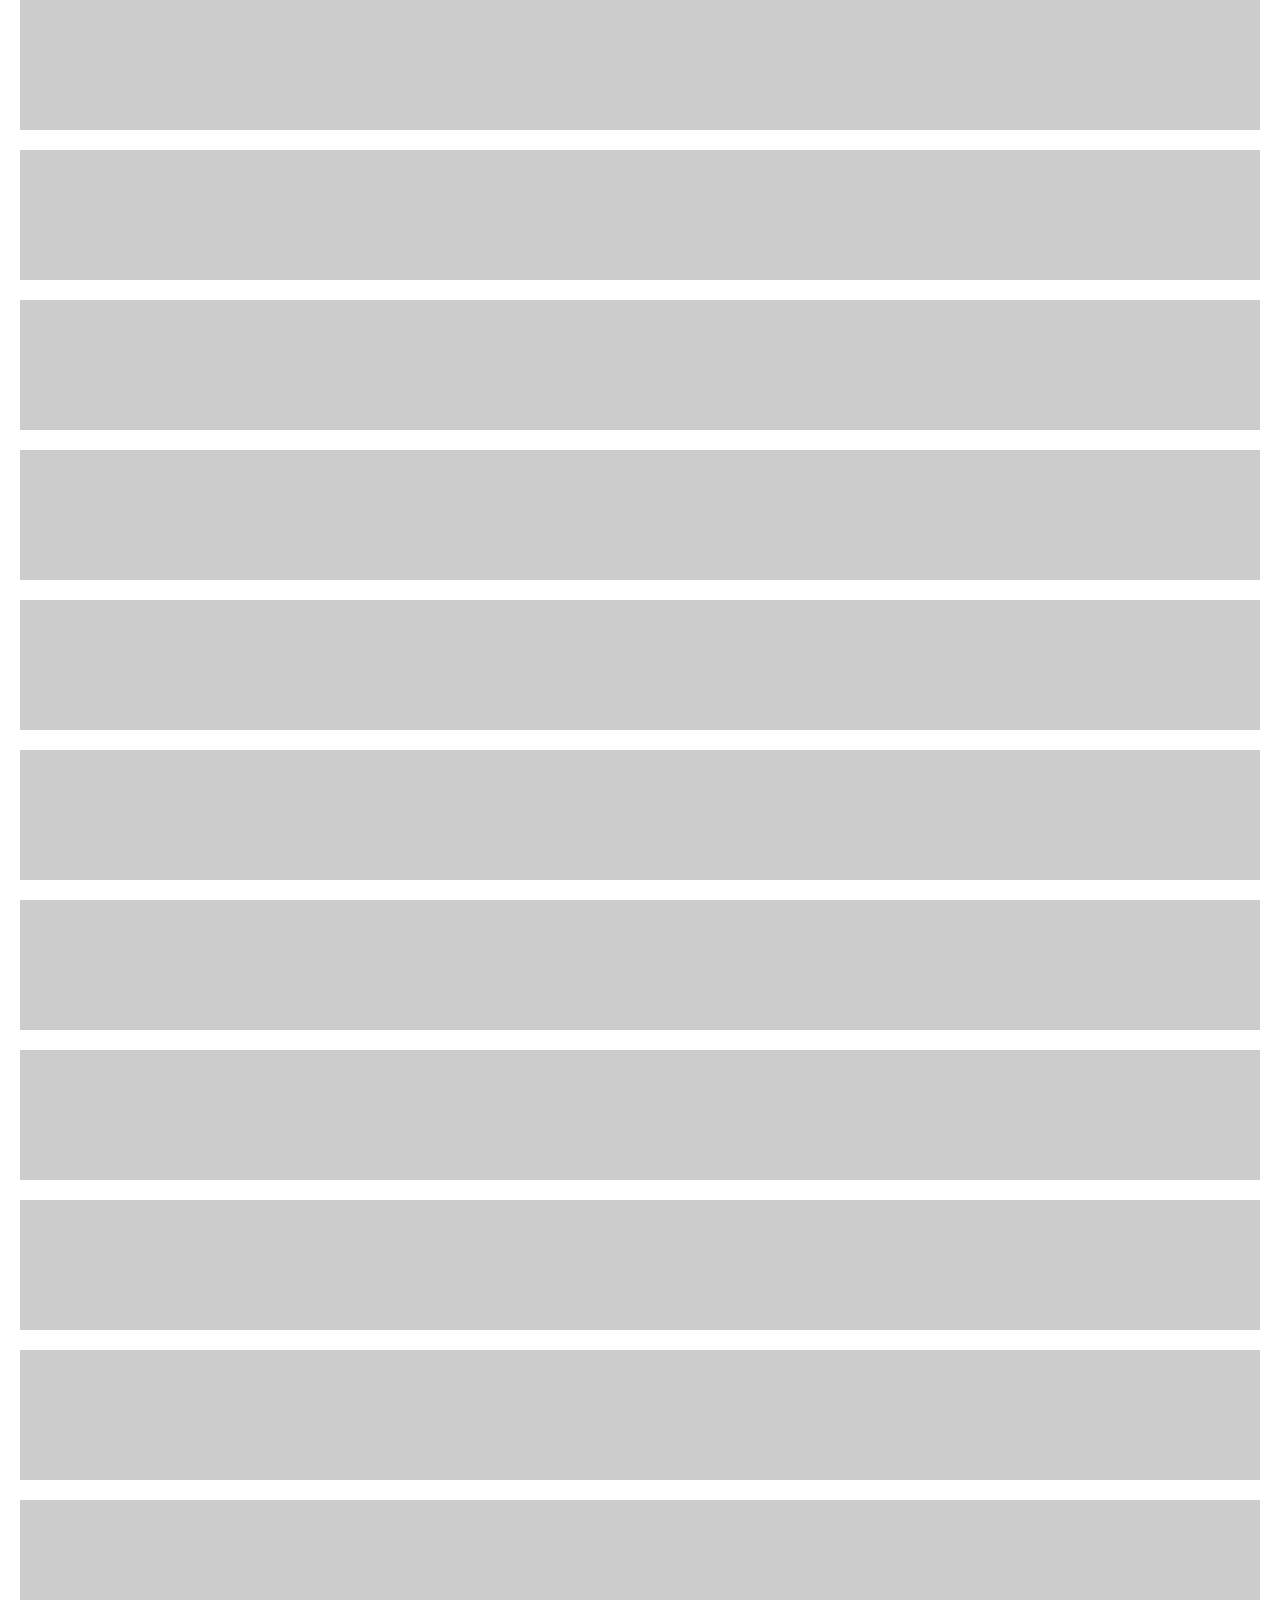
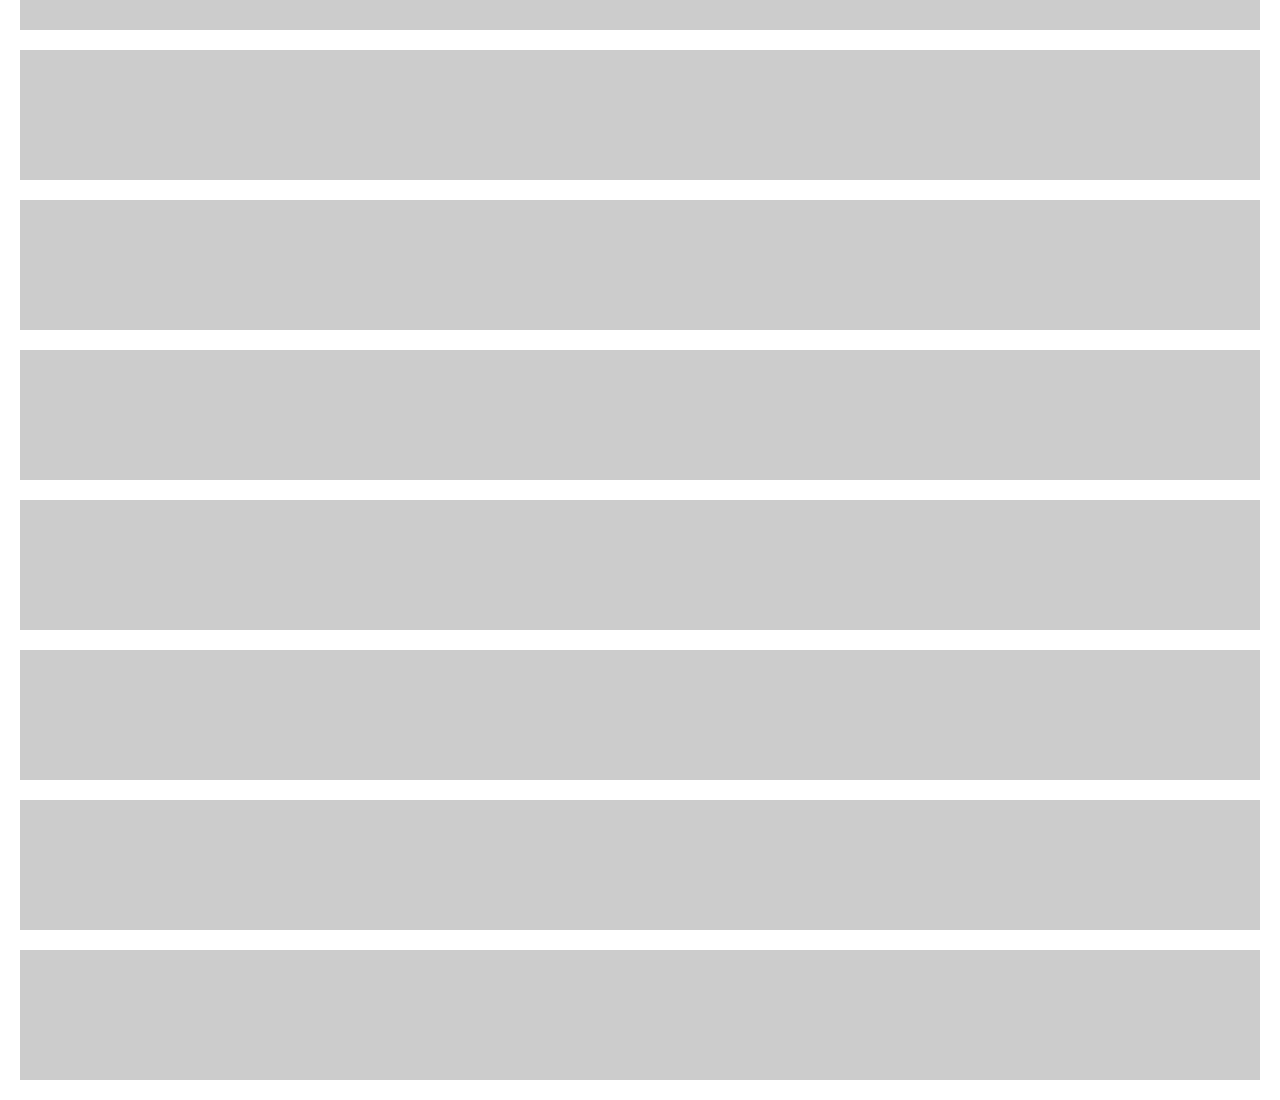
<file: Project Files/CriticalLevel/libraries/aos-master/test/fixtures/aos-offset.fixture.html>
<!DOCTYPE html>
<html>
  <head>
    <title></title>
    <style type="text/css">
      * {box-sizing: border-box;}
      body {
        margin: 0; padding: 0 20px; text-align: center;
      }
      .aos-item {
        width: 100%; height: 130px; margin: 0 0 20px 0; background: #ccc;
      }
    </style>
  </head>
  <body class="body">
    <div class="aos-item aos-item--1" data-aos-offset="50" data-aos="fade"></div>
    <div class="aos-item aos-item--2" data-aos-offset="50" data-aos="fade-up"></div>
    <div class="aos-item aos-item--3" data-aos-offset="50" data-aos="fade-down"></div>
    <div class="aos-item aos-item--4" data-aos-offset="50" data-aos="fade-left"></div>
    <div class="aos-item aos-item--5" data-aos-offset="50" data-aos="fade-right"></div>
    <div class="aos-item aos-item--6" data-aos-offset="50" data-aos="flip-up"></div>
    <div class="aos-item aos-item--7" data-aos-offset="50" data-aos="flip-down"></div>
    <div class="aos-item aos-item--8" data-aos-offset="50" data-aos="flip-left"></div>
    <div class="aos-item aos-item--9" data-aos-offset="50" data-aos="flip-right"></div>
    <div class="aos-item aos-item--10" data-aos-offset="50" data-aos="zoom-in"></div>
    <div class="aos-item aos-item--11" data-aos-offset="50" data-aos="zoom-in-up"></div>
    <div class="aos-item aos-item--12" data-aos-offset="50" data-aos="zoom-in-down"></div>
    <div class="aos-item aos-item--13" data-aos-offset="50" data-aos="zoom-in-left"></div>
    <div class="aos-item aos-item--14" data-aos-offset="50" data-aos="zoom-in-right"></div>
    <div class="aos-item aos-item--15" data-aos-offset="50" data-aos="slide-up"></div>
    <div class="aos-item aos-item--16" data-aos-offset="50" data-aos="slide-down"></div>
    <div class="aos-item aos-item--17" data-aos-offset="50" data-aos="slide-left"></div>
    <div class="aos-item aos-item--18" data-aos-offset="50" data-aos="slide-right"></div>
  </body>
</html>
</file>
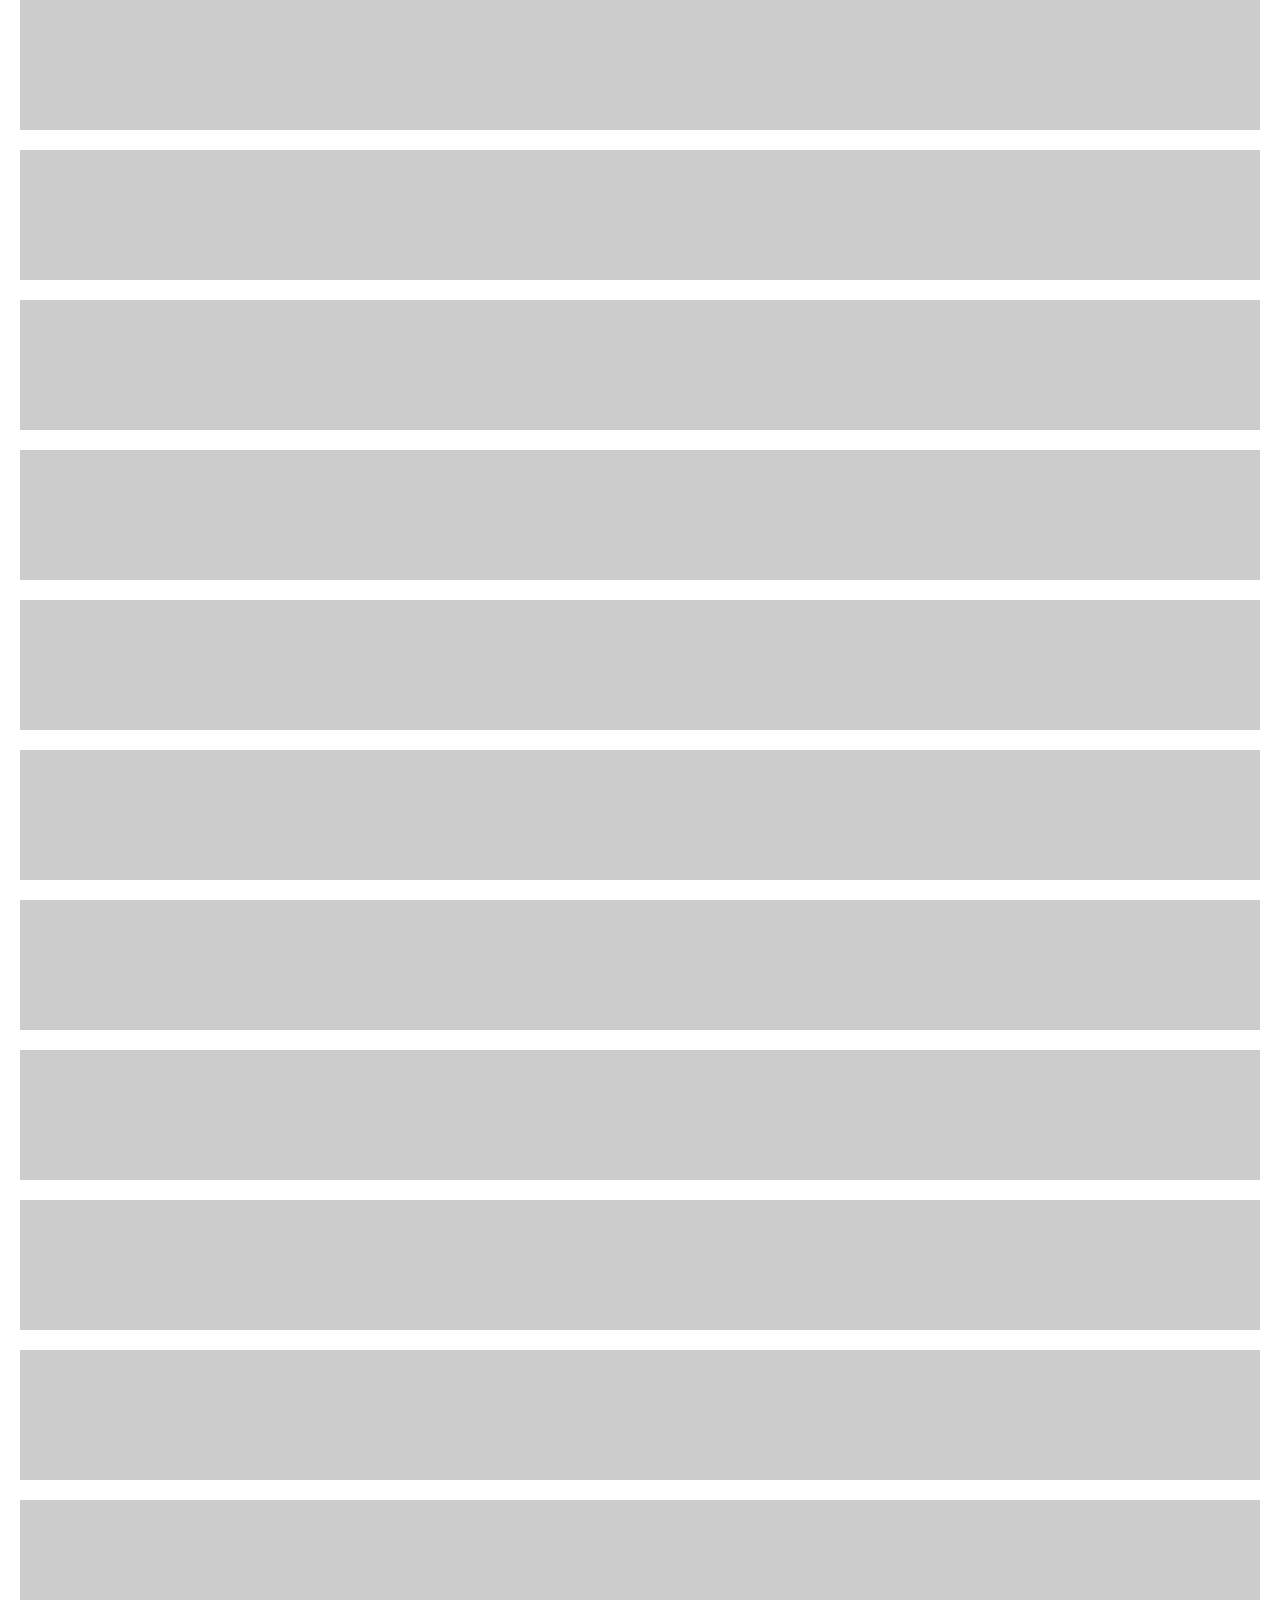
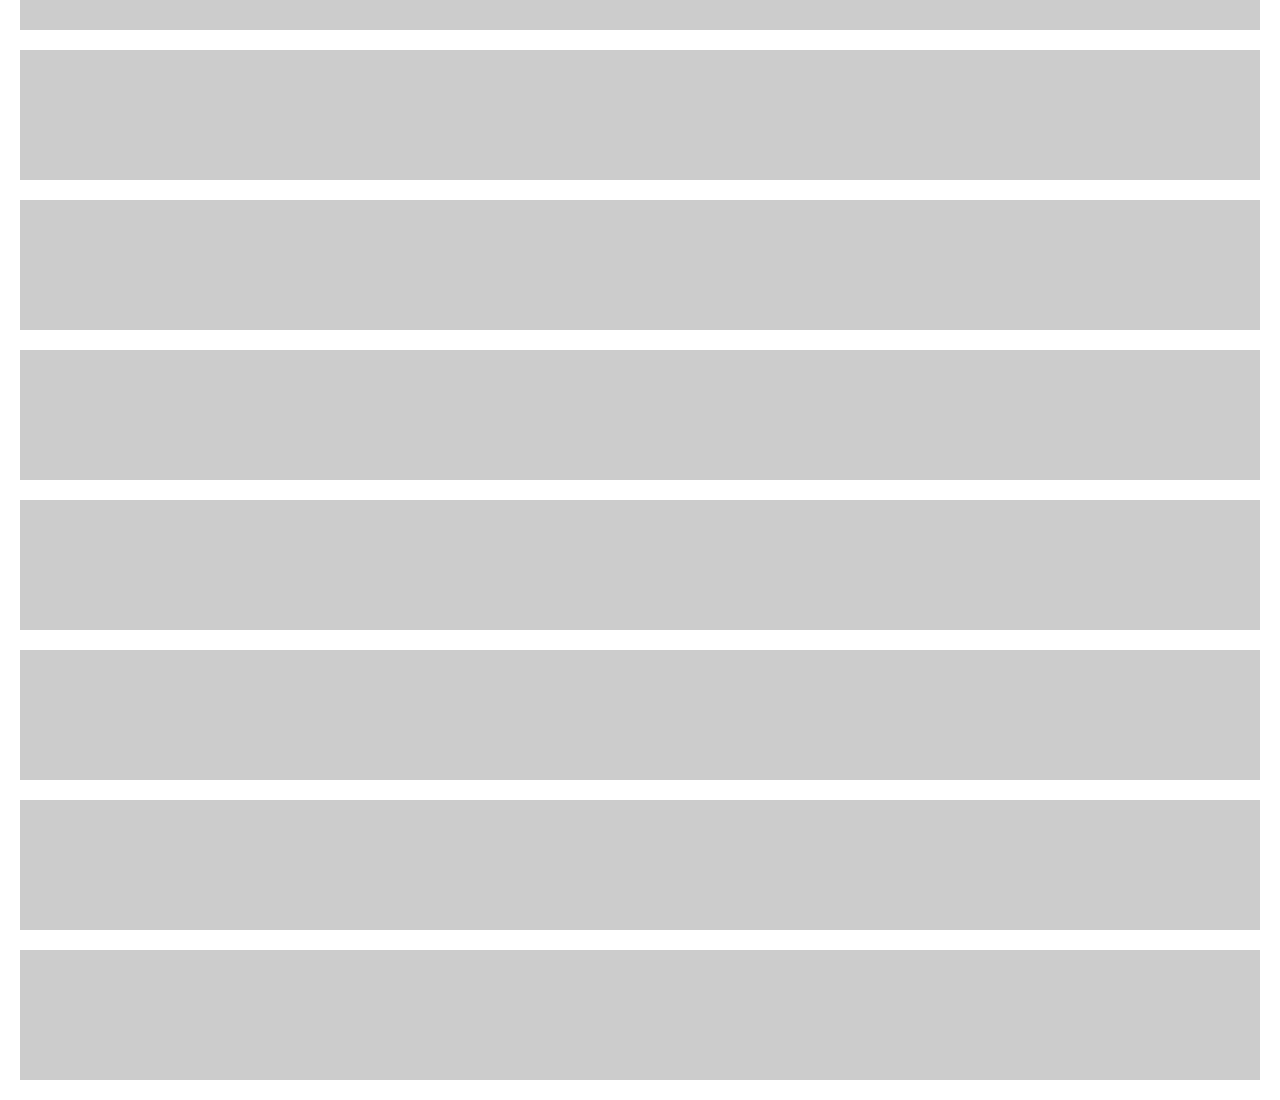
<file: Project Files/CriticalLevel/libraries/aos-master/test/fixtures/aos.fixture.html>
<!DOCTYPE html>
<html>
  <head>
    <title></title>
    <style type="text/css">
      * {box-sizing: border-box;}
      body {
        margin: 0; padding: 0 20px; text-align: center;
      }
      .aos-item {
        width: 100%; height: 130px; margin: 0 0 20px 0; background: #ccc;
      }
    </style>
  </head>
  <body class="body">
    <div class="aos-item aos-item--1" data-aos="fade"></div>
    <div class="aos-item aos-item--2" data-aos="fade-up"></div>
    <div class="aos-item aos-item--3" data-aos="fade-down"></div>
    <div class="aos-item aos-item--4" data-aos="fade-left"></div>
    <div class="aos-item aos-item--5" data-aos="fade-right"></div>
    <div class="aos-item aos-item--6" data-aos="flip-up"></div>
    <div class="aos-item aos-item--7" data-aos="flip-down"></div>
    <div class="aos-item aos-item--8" data-aos="flip-left"></div>
    <div class="aos-item aos-item--9" data-aos="flip-right"></div>
    <div class="aos-item aos-item--10" data-aos="zoom-in"></div>
    <div class="aos-item aos-item--11" data-aos="zoom-in-up"></div>
    <div class="aos-item aos-item--12" data-aos="zoom-in-down"></div>
    <div class="aos-item aos-item--13" data-aos="zoom-in-left"></div>
    <div class="aos-item aos-item--14" data-aos="zoom-in-right"></div>
    <div class="aos-item aos-item--15" data-aos="slide-up"></div>
    <div class="aos-item aos-item--16" data-aos="slide-down"></div>
    <div class="aos-item aos-item--17" data-aos="slide-left"></div>
    <div class="aos-item aos-item--18" data-aos="slide-right"></div>
  </body>
</html>
</file>
<file: Project Files/CriticalLevel/css/fonts.css>
/* This css file contains the fonts config for the html files */

@font-face {
    font-family: 'Raleway';
    src: url('../fonts/Raleway/static/Raleway-Medium.ttf') format('woff');
    font-weight: normal;
    font-style: normal;
  }
</file>
<file: Project Files/CriticalLevel/css/LandingPageStyle.css>
body {
    margin: 0;
    padding: 0;
    font-family: 'Raleway', Arial, sans-serif;
    background: linear-gradient(90.6deg, rgb(59, 158, 255) -1.2%, rgb(246, 135, 255) 91.6%); /* Gradient taken from https://gradients.shecodes.io/gradients/29 */
    height: 100vh;
    /* display: flex; */
    justify-content: center;
    align-items: center;
    overflow-x: hidden;
}

.logoSlogan {
    text-align: center;
    color: white;
    margin-top:15vw;
    margin-bottom: 30vw;
}

/*Stats Section*/
.stats {
    text-align: center;
    color: white;
    margin-bottom: 15vw;
}

.stats-container {
  display: flex;
  justify-content: space-around;
  align-items: center;
  flex-wrap: wrap;
  margin-top: 20px;
}

.stats-container p {
  font-size: 1.5em; 
  margin: 10px 20px; 
  text-align: center; 
  flex: 1;
  min-width: 150px; 
  font-weight: bold;
}

/* Button Section*/
.button{
    text-align: center;
    margin:15vw;
}

.startButton {
    display: inline-block;
    background-color: rgba(0, 0, 0, 0.500);
    color: white;
    padding: 15px 25px;
    text-align: center;
    text-decoration: none;
    border-radius: 25px;
    border: none;
    cursor: pointer;
    transition: background-color 0.5s;
    transition: color 0.5s;
}

.startButton:hover {
    background-color: rgba(255, 255, 255, 0.5);
    color: black;
}

/* Animations / Transitions */
/* Logo Hover Animation */

.CL_Logo {
    transition: transform 0.5s ease;
}
  
.CL_Logo:hover {
    transform: scale(0.9); 
}  

.content{
    margin-bottom: 1%;
}

.panelTexto{
    text-align: justify;
    color: white;
}

.contentPanel{
     margin: 15px;
}
</file>
<file: Project Files/CriticalLevel/css/MainPageStyle.css>
*{
  font-family: 'Raleway', Arial, sans-serif;
}

/* Body */
body {
  overflow-x: hidden;
  margin: 0;
  font-family: 'Raleway', Arial, sans-serif;
  background: linear-gradient(90.6deg, rgb(59, 158, 255) -1.2%, rgb(246, 135, 255) 91.6%); /* Gradient taken from https://gradients.shecodes.io/gradients/29 */
}

/* Nav Menu Container */
.menu-container {
  position: relative;
  display: flex;
  align-items: center;
  margin-bottom: 20px;
  background: #232323;
  color: #BDD5EF;
  padding: 20px;
  z-index: 1;
  -webkit-user-select: none;
  user-select: none;
  box-sizing: border-box;
}

.menu-container ul{
  margin:0px;
}

/* Top Left Logo */
.menu-logo {
  line-height: 0;
  margin: 0 20px;
}

.menu-logo img {
  max-height: 40px;
  max-width: 100px;
  flex-shrink: 0;
}

/* Anchored Links */
.menu-container a {
  text-decoration: none;
  color: #232323;
  transition: color 0.3s ease;
}

/* Hover */
.menu-container a:hover {
  color: #00C6A7;
}

.menu-container input {
  display: block;
  width: 35px;
  height: 25px;
  margin: 0;
  position: absolute;
  cursor: pointer;
  opacity: 0; /* Ocultarlo */
  z-index: 2; /* Muestra sobr el menú hamburger */
  -webkit-touch-callout: none;
}

/* Burger menu - For Responsiveness in Devices*/
.menu-container span {
  display: block;
  width: 33px;
  height: 4px;
  margin-bottom: 5px;
  position: relative;
  background: #BDD5EF;
  border-radius: 3px;
  z-index: 1;
  transform-origin: 4px 0px;
  transition: transform 0.5s cubic-bezier(0.77,0.2,0.05,1.0),
              background 0.5s cubic-bezier(0.77,0.2,0.05,1.0),
              opacity 0.55s ease;
}

.menu-container span:first-child {
  transform-origin: 0% 0%;
}

.menu-container span:nth-child(3) {
  transform-origin: 0% 100%;
}

.menu-container input:checked ~ span {
  opacity: 1;
  transform: rotate(45deg) translate(3px,-1px);
  background: #232323;
}

.menu-container a {
  color: #BDD5EF;
  transition: color 0.3s ease;
}

.menu-container input:checked ~ span:nth-child(4) {
  opacity: 0;
  transform: rotate(0deg) scale(0.2, 0.2);
}

.menu-container input:checked ~ span:nth-child(3) {
  transform: rotate(-45deg) translate(-5px,11px);
}

.menu ul {
  list-style: none;
}

.menu li {
  padding: 10px 0;
  font-size: 22px;
}

/* RESPONSIVE ZONE*/
/* Mobile Responsive Style */
@media only screen and (max-width: 767px) { 
  .menu-container {
    flex-direction: column;
    align-items: flex-end;
  }
  
  .menu-logo {
    position: absolute;
    left: 0;
    top: 50%;
    transform: translateY(-50%);
  }

  .menu-logo img {
    max-height: 30px;
  }

  .menu {
    position: absolute;
    box-sizing: border-box;
    width: 300px;
    right: -300px;
    top: 0;
    margin: -20px;
    padding: 75px 50px 50px;
    background: #232323;
    -webkit-font-smoothing: antialiased;
    /* To avoid visual effects in other browsers */
    transform-origin: 0% 0%;
    transform: translateX(0%);
    transition: transform 0.5s cubic-bezier(0.77,0.2,0.05,1.0);
  }

  .menu-container input:checked ~ .menu {
    transform: translateX(-100%);
  }
}

/* Desktop Responsive Style */
@media only screen and (min-width: 768px) { 
  .menu-container {
    width: 100%;
  }

  .menu-container a {
    color: #BDD5EF;
  }

  .menu-container input {
    display: none;
  }

  /* Burger menu */
  .menu-container span {
    display: none;
  }

  .menu {
    position: relative;
    width: 100%;
    display: flex;
    justify-content: space-between;
  }

  .menu ul {
    display: flex;
    padding: 0;
  }

  .menu li {
    padding: 0 20px;
  }
}

/* FOOTER */
.footer{
  background-color: black;
  color: white;
  width: 100%;
}

.site-footer{
  background-color:#26272b;
  padding:45px 0 20px;
  font-size:15px;
  line-height:24px;
  color:#737373;
}

.site-footer hr{
  border-top-color:#bbb;
  opacity:0.5
}

.site-footer hr.small{
  margin:20px 0
}

.site-footer h6
{
  color:#fff;
  font-size:16px;
  text-transform:uppercase;
  margin-top:5px;
  letter-spacing:2px
}

.site-footer a{
  color:#737373;
}

.site-footer a:hover{
  color:#3366cc;
  text-decoration:none;
}

.footer-links{
  padding-left:0;
  list-style:none
}

.footer-links li{
  display:block
}

.footer-links a{
  color:#737373
}

.footer-links a:active,.footer-links a:focus,.footer-links a:hover{
  color:#3366cc;
  text-decoration:none;
}

.footer-links.inline li{
  display:inline-block
}

.site-footer .social-icons{
  text-align:right
}

.site-footer .social-icons a{
  width:40px;
  height:40px;
  line-height:40px;
  margin-left:6px;
  margin-right:0;
  border-radius:100%;
  background-color:#33353d
}

.copyright-text{
  margin:0
}

@media (max-width:991px){
  .site-footer [class^=col-]
  {
    margin-bottom:30px
  }
}

@media (max-width:767px){
  .site-footer
  {
    padding-bottom:0
  }
  .site-footer .copyright-text,.site-footer .social-icons
  {
    text-align:center
  }
}

.social-icons{
  padding-left:0;
  margin-bottom:0;
  list-style:none
}

.social-icons li{
  display:inline-block;
  margin-bottom:4px
}

.social-icons li.title{
  margin-right:15px;
  text-transform:uppercase;
  color:#96a2b2;
  font-weight:700;
  font-size:13px
}

.social-icons a{
  background-color:#eceeef;
  color:#818a91;
  font-size:16px;
  display:inline-block;
  line-height:44px;
  width:44px;
  height:44px;
  text-align:center;
  margin-right:8px;
  border-radius:100%;
  -webkit-transition:all .2s linear;
  -o-transition:all .2s linear;
  transition:all .2s linear
}

.social-icons a:active,.social-icons a:focus,.social-icons a:hover{
  color:#fff;
  background-color:#29aafe
}

.social-icons.size-sm a{
  line-height:34px;
  height:34px;
  width:34px;
  font-size:14px
}

.social-icons a.facebook:hover{
  background-color:#3b5998
}

.social-icons a.twitter:hover{
  background-color:#00aced
}

.social-icons a.linkedin:hover{
  background-color:#007bb6
}
.social-icons a.dribbble:hover{
  background-color:#ea4c89
}

@media (max-width:767px)
{
  .social-icons li.title
  {
    display:block;
    margin-right:0;
    font-weight:600
  }
}

.games-showcase{
  margin-top:3vw;
  margin-bottom:3vw;
  margin-left: 3vw;
}
</file>
<file: Project Files/CriticalLevel/css/GamesPageStyle.css>
*{
  font-family: 'Raleway', Arial, sans-serif;
}

/* Body */
body {
  overflow-x: hidden;
  margin: 0;
  background: linear-gradient(90.6deg, rgb(59, 158, 255) -1.2%, rgb(246, 135, 255) 91.6%); /* Gradient taken from https://gradients.shecodes.io/gradients/29 */
}

.content {
	border: 0;
	box-sizing: border-box;
	margin: 0;
	padding: 0;
}

:root {
	font-size: calc(16px + (24 - 16)*(100vw - 320px)/(1920 - 320));
}

.content, button, input {
	font: 1em Hind, sans-serif;
	line-height: 1.5em;
}

.content, input {
	color: #171717;
}

.content, .search-bar {
	display: flex;
	width: 100%;
}

/* Search Bar */
.search-bar input, .search-btn,  .search-btn:before,  .search-btn:after {
	transition: all 0.25s ease-out;
}

.search-bar input, .search-btn {
	width: 3em;
	height: 3em;
}

.search-bar input:invalid:not(:focus), .search-btn {
	cursor: pointer;
}

.search-bar, .search-bar input:focus, .search-bar input:valid  {
	width: 100%;
}

.search-bar input:focus, .search-bar input:not(:focus) + .search-btn:focus {
	outline: transparent;
}

.search-bar {
	margin: auto;
	padding: 1.5em;
	justify-content: center;
	max-width: 30em;
}

.search-bar input {
	background: transparent;
	border-radius: 1.5em;
	box-shadow: 0 0 0 0.4em #171717 inset;
	padding: 0.75em;
	transform: translate(0.5em,0.5em) scale(0.5);
	transform-origin: 100% 0;
	-webkit-appearance: none;
	-moz-appearance: none;
	appearance: none;
}

.search-bar input::-webkit-search-decoration {
	-webkit-appearance: none;
}

.search-bar input:focus, .search-bar input:valid {
	background: #fff;
	border-radius: 0.375em 0 0 0.375em;
	box-shadow: 0 0 0 0.1em #d9d9d9 inset;
	transform: scale(1);
}

.search-btn {
	background: #171717;
	border-radius: 0 0.75em 0.75em 0 / 0 1.5em 1.5em 0;
	padding: 0.75em;
	position: relative;
	transform: translate(0.25em,0.25em) rotate(45deg) scale(0.25,0.125);
	transform-origin: 0 50%;
}

.search-btn:before, .search-btn:after {
	content: "";
	display: block;
	opacity: 0;
	position: absolute;
}

.search-btn:before {
	border-radius: 50%;
	box-shadow: 0 0 0 0.2em #f1f1f1 inset;
	top: 0.75em;
	left: 0.75em;
	width: 1.2em;
	height: 1.2em;
}

.search-btn:after {
	background: #f1f1f1;
	border-radius: 0 0.25em 0.25em 0;
	top: 51%;
	left: 51%;
	width: 0.75em;
	height: 0.25em;
	transform: translate(0.2em,0) rotate(45deg);
	transform-origin: 0 50%;
}

.search-btn span {
	display: inline-block;
	overflow: hidden;
	width: 1px;
	height: 1px;
}

/* Active state of the Search Bar */
.search-bar input:focus + .search-btn, .search-bar input:valid + .search-btn {
	background: #232323;
	border-radius: 0 0.375em 0.375em 0;
	transform: scale(1);
}

.search-bar input:focus + .search-btn:before, .search-bar input:focus + .search-btn:after, .search-bar input:valid + .search-btn:before,  .search-bar input:valid + .search-btn:after {
	opacity: 1;
}

.search-bar input:focus + .search-btn:hover, .search-bar input:valid + .search-btn:hover, .search-bar input:valid:not(:focus) + .search-btn:focus {
	background: #0c48db;
}

.search-bar input:focus + .search-btn:active, .search-bar input:valid + .search-btn:active {
	transform: translateY(1px);
}

/* Responsiveness */
@media screen and (prefers-color-scheme: dark) {
	body, input {
		color: #f1f1f1;
	}
	body {
		background: linear-gradient(90.6deg, rgb(59, 158, 255) -1.2%, rgb(246, 135, 255) 91.6%);
	}
	.search-bar input {
		box-shadow: 0 0 0 0.4em #f1f1f1 inset;
	}
	.search-bar input:focus,
	.search-bar input:valid {
		background: #3d3d3d;
		box-shadow: 0 0 0 0.1em #3d3d3d inset;
	}
	.search-btn {
		background: #f1f1f1;
	}
}

/* Game Container and Card */
.container {
    max-width: 1200px;
    margin: auto;
    padding: 20px;
    text-align: center;
}

.games-container {
    display: grid;
    grid-template-columns: repeat(auto-fill, minmax(200px, 1fr));
    grid-gap: 20px;
    margin-top: 20px;
}

.game-card {
    position: relative;
    display: inline-block;
    width: 100%;
    margin: 10px;
    box-shadow: 0 4px 8px rgba(0, 0, 0, 0.2);
    transition: transform 0.2s, box-shadow 0.2s;
    background-color: rgba(0, 0, 0, 0.75);
    cursor: pointer;
}

.game-card img {
    width: 100%;
    display: block;
    height: auto; 
}


.game-card .game-title {
    text-align: center;
    padding: 10px;
    font-weight: bold;
    color: white;
}

.game-card:hover {
    transform: scale(1.05);
    box-shadow: 0 8px 16px rgba(0, 0, 0, 0.3);
}

/* pagination and search */
.pagination {
    margin-top: 20px;
    text-align: center;
}

.search-container {
    margin-bottom: 20px;
}

.search-container input {
    padding: 10px;
    width: 200px;
    border-radius: 5px;
    border: 1px solid #ccc;
}

.search-container button {
    padding: 10px;
    border: none;
    background-color: #007bff;
    color: white;
    border-radius: 5px;
    cursor: pointer;
}

.search-container button:hover {
    background-color: #0056b3;
}

#searchInput{
	color:black;
}

/* Banner Style */

.bannerContainer{
    display: flex;
    justify-content: center;
    align-items: center;
    margin-bottom: 20px;
    padding: 10px;
}

.imgBanner{
    max-width: 75%;
    height: auto;
}

.adBanner{
    max-width: 35%;
    height: auto;
}

.pagination {
    display: flex;
    justify-content: center;
    align-items: center;
    margin-top: 20px;
}

.page-number {
    margin: 0 5px;
    padding: 5px 10px;
    border: none;
    background-color: #f0f0f0;
    cursor: pointer;
}

.page-number:hover {
    background-color: #ccc;
}

#pageNumbers input {
    width: 50px;
    text-align: center;
}

/* Responsive adjustments */
@media (max-width: 1200px) {
    .games-container {
        grid-template-columns: repeat(auto-fill, minmax(180px, 1fr));
    }
}

@media (max-width: 768px) {
    .games-container {
        grid-template-columns: repeat(2, 1fr);
        grid-gap: 10px; 
    }

    .game-card {
        margin: 5px; 
    }
}

@media (max-width: 480px) {
    .games-container {
        grid-template-columns: repeat(2, 1fr);
        grid-gap: 10px; 
    }

    .game-card {
        margin: 5px; 
    }

    .game-card img {
        height: 100px; 
    }
}
</file>
<file: Project Files/CriticalLevel/media/Critical Level_files/fonts.css>
/* This css file contains the fonts config for the html files */

@font-face {
    font-family: 'Raleway';
    src: url('../fonts/Raleway/static/Raleway-Medium.ttf') format('woff');
    font-weight: normal;
    font-style: normal;
  }
</file>
<file: Project Files/CriticalLevel/media/Critical Level_files/MainPageStyle.css>
/* Body */
body {
  overflow-x: hidden;
  margin: 0;
  font-family: 'Raleway', Arial, sans-serif;
}

/* Nav Menu Container */
.menu-container {
  position: relative;
  display: flex;
  align-items: center;
  margin-bottom: 20px;
  background: #232323;
  color: #BDD5EF;
  padding: 20px;
  z-index: 1;
  -webkit-user-select: none;
  user-select: none;
  box-sizing: border-box;
}

/* Top Left Logo */
.menu-logo {
  line-height: 0;
  margin: 0 20px;
}

.menu-logo img {
  max-height: 40px;
  max-width: 100px;
  flex-shrink: 0;
}

/* Anchored Links */
.menu-container a {
  text-decoration: none;
  color: #232323;
  transition: color 0.3s ease;
}

/* Hover */
.menu-container a:hover {
  color: #00C6A7;
}

.menu-container input {
  display: block;
  width: 35px;
  height: 25px;
  margin: 0;
  position: absolute;
  cursor: pointer;
  opacity: 0; /* Ocultarlo */
  z-index: 2; /* Muestra sobr el menú hamburger */
  -webkit-touch-callout: none;
}

/* Burger menu - For Responsiveness in Devices*/
.menu-container span {
  display: block;
  width: 33px;
  height: 4px;
  margin-bottom: 5px;
  position: relative;
  background: #BDD5EF;
  border-radius: 3px;
  z-index: 1;
  transform-origin: 4px 0px;
  transition: transform 0.5s cubic-bezier(0.77,0.2,0.05,1.0),
              background 0.5s cubic-bezier(0.77,0.2,0.05,1.0),
              opacity 0.55s ease;
}

.menu-container span:first-child {
  transform-origin: 0% 0%;
}

.menu-container span:nth-child(3) {
  transform-origin: 0% 100%;
}

.menu-container input:checked ~ span {
  opacity: 1;
  transform: rotate(45deg) translate(3px,-1px);
  background: #232323;
}

.menu-container a {
  color: #BDD5EF;
  transition: color 0.3s ease;
}

.menu-container input:checked ~ span:nth-child(4) {
  opacity: 0;
  transform: rotate(0deg) scale(0.2, 0.2);
}

.menu-container input:checked ~ span:nth-child(3) {
  transform: rotate(-45deg) translate(-5px,11px);
}

.menu ul {
  list-style: none;
}

.menu li {
  padding: 10px 0;
  font-size: 22px;
}

/* RESPONSIVE ZONE*/
/* Mobile Responsive Style */
@media only screen and (max-width: 767px) { 
  .menu-container {
    flex-direction: column;
    align-items: flex-end;
  }
  
  .menu-logo {
    position: absolute;
    left: 0;
    top: 50%;
    transform: translateY(-50%);
  }

  .menu-logo img {
    max-height: 30px;
  }

  .menu {
    position: absolute;
    box-sizing: border-box;
    width: 300px;
    right: -300px;
    top: 0;
    margin: -20px;
    padding: 75px 50px 50px;
    background: #232323;
    -webkit-font-smoothing: antialiased;
    /* Para evitar conflictos visuales en navegadores */
    transform-origin: 0% 0%;
    transform: translateX(0%);
    transition: transform 0.5s cubic-bezier(0.77,0.2,0.05,1.0);
  }

  .menu-container input:checked ~ .menu {
    transform: translateX(-100%);
  }
}

/* Desktop Responsive Style */
@media only screen and (min-width: 768px) { 
  .menu-container {
    width: 100%;
  }

  .menu-container a {
    color: #BDD5EF;
  }

  .menu-container input {
    display: none;
  }

  /* Burger menu */
  .menu-container span {
    display: none;
  }

  .menu {
    position: relative;
    width: 100%;
    display: flex;
    justify-content: space-between;
  }

  .menu ul {
    display: flex;
    padding: 0;
  }

  .menu li {
    padding: 0 20px;
  }
}
</file>
<file: Project Files/CriticalLevel/css/formsStyles/contactPageStyle.css>
*{
  font-family: 'Raleway', Arial, sans-serif;
}

body{
    background: linear-gradient(90.6deg, rgb(59, 158, 255) -1.2%, rgb(246, 135, 255) 91.6%); /* Gradient taken from https://gradients.shecodes.io/gradients/29 */
}

/* FORM */
.contact{
  margin: 0px auto;
  float: none;
  display: table;
  padding: 15px;
  border-radius: 15px;
  background-color: rgba(255, 255, 255, 0.5);
  box-shadow: rgba(0, 0, 0, 0.35) 0px 5px 15px;
}

/* Titles */
h1, h2, h3, h4, h5, h6{
  margin-left: 5vw;
}

/*Submit Button*/
.contact > .submitButton{
  margin-left: 37%;
}

.submitButton{
  align-items: center;
  appearance: none;
  background-image: radial-gradient(100% 100% at 100% 0, #5adaff 0, #5468ff 100%);
  border: 0;
  border-radius: 6px;
  box-shadow: rgba(45, 35, 66, .4) 0 2px 4px,rgba(45, 35, 66, .3) 0 7px 13px -3px,rgba(58, 65, 111, .5) 0 -3px 0 inset;
  box-sizing: border-box;
  color: #fff;
  cursor: pointer;
  display: inline-flex;
  font-family: "JetBrains Mono",monospace;
  height: 48px;
  justify-content: center;
  line-height: 1;
  list-style: none;
  overflow: hidden;
  padding-left: 16px;
  padding-right: 16px;
  position: relative;
  text-align: left;
  text-decoration: none;
  transition: box-shadow .15s,transform .15s;
  user-select: none;
  -webkit-user-select: none;
  touch-action: manipulation;
  white-space: nowrap;
  will-change: box-shadow,transform;
  font-size: 18px;
}

.submitButton:focus {
  box-shadow: #3c4fe0 0 0 0 1.5px inset, rgba(45, 35, 66, .4) 0 2px 4px, rgba(45, 35, 66, .3) 0 7px 13px -3px, #3c4fe0 0 -3px 0 inset;
}

.submitButton:hover {
  box-shadow: rgba(45, 35, 66, .4) 0 4px 8px, rgba(45, 35, 66, .3) 0 7px 13px -3px, #3c4fe0 0 -3px 0 inset;
  transform: translateY(-2px);
}

.submitButton:active {
  box-shadow: #3c4fe0 0 3px 7px inset;
  transform: translateY(2px);
}

/* Inputs */
.campoForm{
  color: rgba(0,0,0,.87);
  border-bottom-color: rgba(0,0,0,.42);
  font-size: 1rem;
  font-weight: 400;
  letter-spacing: .009375em;
  text-decoration: inherit;
  text-transform: inherit;
  align-self: flex-end;
  box-sizing: border-box;
  width: 100%;
  padding: 20px 16px 6px;
  transition: opacity 150ms cubic-bezier(0.4, 0, 0.2, 1);
  border: none;
  border-bottom: 1px solid;
  border-radius: 4px 4px 0 0;
  background: rgb(245, 245, 245);
  height: 56px;
  :hover{
      border-bottom-color: rgba(0,0,0,.87);
      background: #ececec;
  }
  :focus{
      border-color: #6200ee;
  }
}

/* Form Textarea */
.campoTextareaForm{
  color: rgba(0,0,0,.87);
  border-bottom-color: rgba(0,0,0,.42);
  font-size: 1rem;
  font-weight: 400;
  letter-spacing: .009375em;
  text-decoration: inherit;
  text-transform: inherit;
  align-self: flex-end;
  box-sizing: border-box;
  width: 100%;
  padding: 20px 16px 6px;
  transition: opacity 150ms cubic-bezier(0.4, 0, 0.2, 1);
  border: none;
  border-bottom: 1px solid;
  border-radius: 4px 4px 0 0;
  background: rgb(245, 245, 245);
  :hover{
      border-bottom-color: rgba(0,0,0,.87);
      background: #ececec;
  }
  :focus{
      border-color: #6200ee;
  }
}
</file>
<file: Project Files/CriticalLevel/css/formsStyles/loginSignup.css>
*{
  font-family: 'Raleway', Arial, sans-serif;
}

body{
    background: linear-gradient(90.6deg, rgb(59, 158, 255) -1.2%, rgb(246, 135, 255) 91.6%); /* Gradient taken from https://gradients.shecodes.io/gradients/29 */
}

/* FORM */
.contact{
  margin: 0px auto;
  float: none;
  display: table;
  padding: 15px;
  border-radius: 15px;
  background-color: rgba(255, 255, 255, 0.5);
  box-shadow: rgba(0, 0, 0, 0.35) 0px 5px 15px;
}

/* Titles */
h1, h2, h3, h4, h5, h6{
  margin-left: 5vw;
}

/*Submit Button*/
.contact > .submitButton{
  margin-left: 28%;
}

.submitButton{
  align-items: center;
  appearance: none;
  background-image: radial-gradient(100% 100% at 100% 0, #5adaff 0, #5468ff 100%);
  border: 0;
  border-radius: 6px;
  box-shadow: rgba(45, 35, 66, .4) 0 2px 4px,rgba(45, 35, 66, .3) 0 7px 13px -3px,rgba(58, 65, 111, .5) 0 -3px 0 inset;
  box-sizing: border-box;
  color: #fff;
  cursor: pointer;
  display: inline-flex;
  font-family: "JetBrains Mono",monospace;
  height: 48px;
  justify-content: center;
  line-height: 1;
  list-style: none;
  overflow: hidden;
  padding-left: 16px;
  padding-right: 16px;
  position: relative;
  text-align: left;
  text-decoration: none;
  transition: box-shadow .15s,transform .15s;
  user-select: none;
  -webkit-user-select: none;
  touch-action: manipulation;
  white-space: nowrap;
  will-change: box-shadow,transform;
  font-size: 18px;
}

.submitButton:focus {
  box-shadow: #3c4fe0 0 0 0 1.5px inset, rgba(45, 35, 66, .4) 0 2px 4px, rgba(45, 35, 66, .3) 0 7px 13px -3px, #3c4fe0 0 -3px 0 inset;
}

.submitButton:hover {
  box-shadow: rgba(45, 35, 66, .4) 0 4px 8px, rgba(45, 35, 66, .3) 0 7px 13px -3px, #3c4fe0 0 -3px 0 inset;
  transform: translateY(-2px);
}

.submitButton:active {
  box-shadow: #3c4fe0 0 3px 7px inset;
  transform: translateY(2px);
}

.contact > .submitLoginButton{
  margin-left: 21%;
}

/* Inputs */
.campoForm{
  color: rgba(0,0,0,.87);
  border-bottom-color: rgba(0,0,0,.42);
  font-size: 1rem;
  font-weight: 400;
  letter-spacing: .009375em;
  text-decoration: inherit;
  text-transform: inherit;
  align-self: flex-end;
  box-sizing: border-box;
  width: 100%;
  padding: 20px 16px 6px;
  transition: opacity 150ms cubic-bezier(0.4, 0, 0.2, 1);
  border: none;
  border-bottom: 1px solid;
  border-radius: 4px 4px 0 0;
  background: rgb(245, 245, 245);
  height: 56px;
  width: 330px;
  :hover{
      border-bottom-color: rgba(0,0,0,.87);
      background: #ececec;
  }
  :focus{
      border-color: #6200ee;
  }
}
</file>
<file: Project Files/CriticalLevel/libraries/aos-master/demo/css/styles.css>
body {
  font-family: Helvetica,Tahoma;
}

*,
*:before,
*:after {
  box-sizing: border-box;
}

.aos-all {
  width: 1000px;
  max-width: 98%;
  margin: 10vh auto 0 auto;
}

.aos-item {
  display: inline-block;
  float: left;
  width: 33.3333%;
  height: 300px;
  padding: 20px;
}

.aos-item__inner {
  position: relative;
  width: 100%;
  height: 100%;
  float: left;
  background: #1da4e2;
  line-height: 260px;
  text-align: center;
  color: #fff;
}

@media screen and (max-width: 800px) {
  .aos-item {
    width: 50%;
  }
}
</file>
